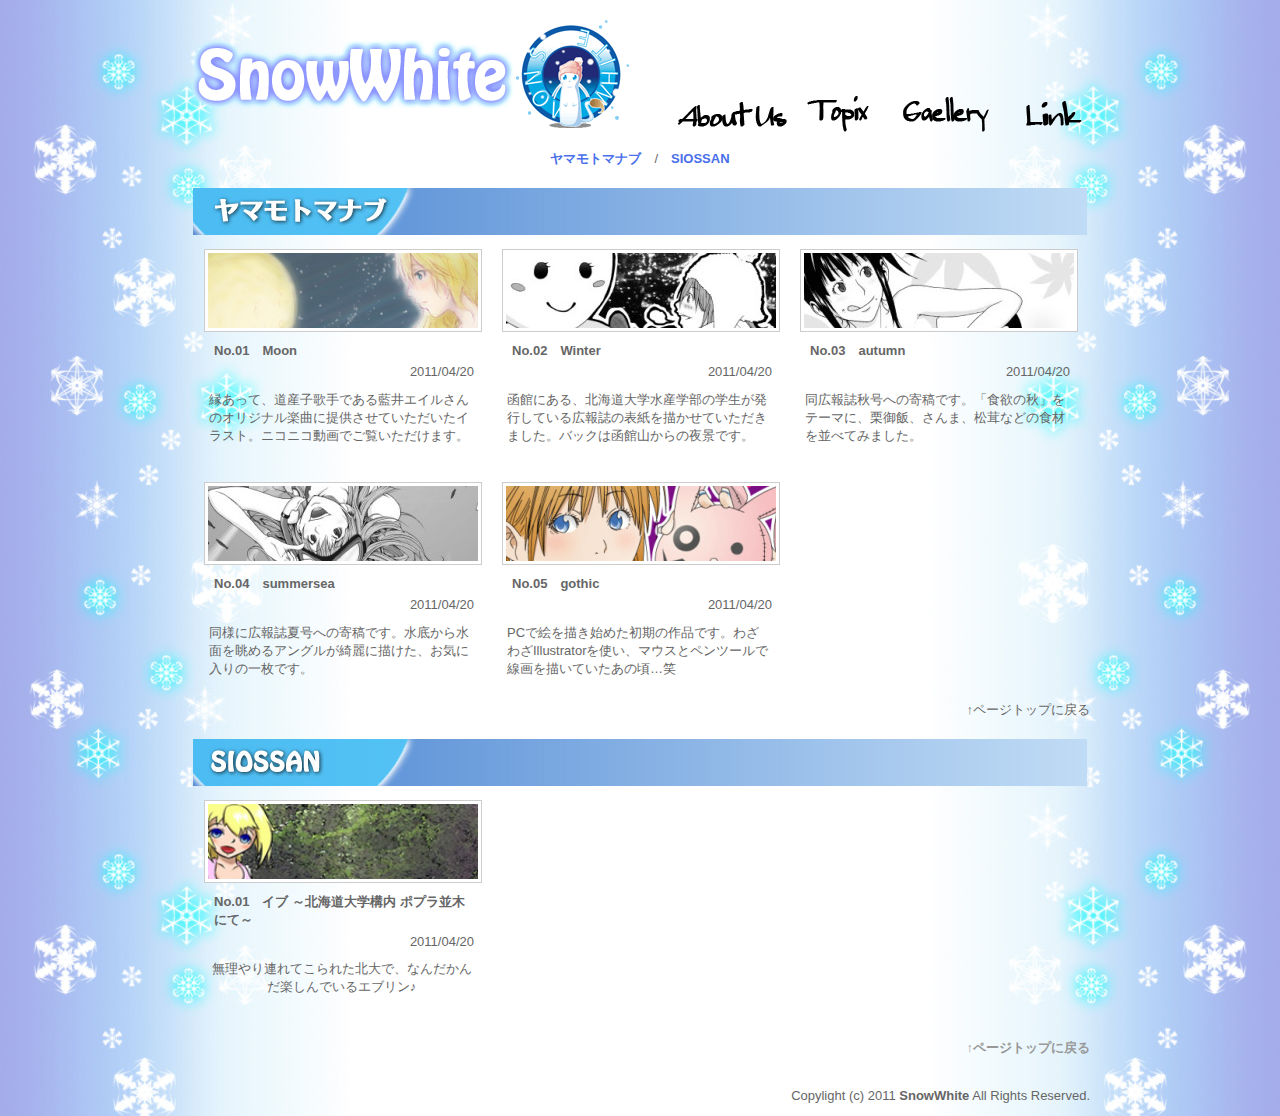
<file: gallery/index.html>
<!DOCTYPE HTML PUBLIC "-//W3C//DTD HTML 4.01 Transitional//EN" "http://www.w3.org/TR/html4/loose.dtd">
<html>
<head>
<meta http-equiv="Content-Type" content="text/html; charset=UTF-8">
<title>SnowWhite</title>
<meta name="description" content="#">
<meta name="keyword" content="#">
<link rel="stylesheet" type="text/css" href="../common/css/import.css" media="screen,print">
<script type="text/javascript" src="../common/js/rollover.js"></script>
<script type="text/javascript" src="../common/js/jquery.js"></script>

<link rel="stylesheet" href="css/lightbox.css" type="text/css" media="screen" />
<script src="js/prototype.js" type="text/javascript"></script>
<script src="js/scriptaculous.js?load=effects,builder" type="text/javascript"></script>
<script src="js/lightbox.js" type="text/javascript"></script>
</head>

<body>
<!-- wrapper -->
<div id="wrapper">
<!-- container -->
<div id="container">

<div id="header">
<h1><a href="http://www.geocities.jp/siossan/index.htm"><img src="../common/img/logo.png" width="440" height="115" alt="SnowWhite"></a></h1>

<ul id="navi">
<li><a href="../about.html"><img src="../common/img/navi_about.png" width="120" height="50" alt="About Us" class="rollover"></a></li>
<li><a href="../topix.html"><img src="../common/img/navi_topix.png" width="95" height="50" alt="Topix" class="rollover"></a></li>
<li><a href="#"><img src="../common/img/navi_galley.png" width="110" height="50" alt="Galler" class="rollover"></a></li>
<li><a href="#"><img src="../common/img/navi_link.png" width="90" height="50" alt="Link" class="rollover"></a></li>
</ul>
</div>

<!-- ページ内リンク -->
<p id="inlink"><a href="#yamamoto">ヤマモトマナブ</a>　/　<a href="#sio">SIOSSAN</a></p>
<div id="clear"></div>
<!-- /ページ内リンク -->

<!-- ヤマモトマナブ -->
<div class="gallery">
<h3><img src="../common/img/title_yamamoto.jpg" width="894" height="47" alt="ヤマモトマナブ" id="yamamoto"></h3>

<ul id="gallery_list">
<!-- 一つの絵のまとまり　ここから -->
<li>
<dl>
<dd class="img_sumb"><a href="img_gal/a_moon.jpg" rel="lightbox[yamamoto]"><img src="img_gal/1_moon.jpg" width="270" height="75" alt="サムネイル"></a></dd>
<dt class="img_tl">No.01　Moon</dt>
<dd class="img_day">2011/04/20</dd>
<dd class="img_comment">縁あって、道産子歌手である藍井エイルさんのオリジナル楽曲に提供させていただいたイラスト。ニコニコ動画でご覧いただけます。</dd>
</dl>
</li>
<!-- 一つの絵のまとまり　ここまで -->

<!-- 一つの絵のまとまり　ここから -->
<li>
<dl>
<dd class="img_sumb"><a href="img_gal/a_winter.jpg" rel="lightbox[yamamoto]"><img src="img_gal/1_winter.jpg" width="270" height="75" alt="Winter"></a></dd>
<dt class="img_tl">No.02　Winter</dt>
<dd class="img_day">2011/04/20</dd>
<dd class="img_comment">函館にある、北海道大学水産学部の学生が発行している広報誌の表紙を描かせていただきました。バックは函館山からの夜景です。</dd>
</dl>
</li>
<!-- 一つの絵のまとまり　ここまで -->

<!-- 一つの絵のまとまり　ここから -->
<li>
<dl>
<dd class="img_sumb"><a href="img_gal/a_autumn.jpg" rel="lightbox[yamamoto]"><img src="img_gal/1_autumn.jpg" width="270" height="75" alt="autumn"></a></dd>
<dt class="img_tl">No.03　autumn</dt>
<dd class="img_day">2011/04/20</dd>
<dd class="img_comment">同広報誌秋号への寄稿です。「食欲の秋」をテーマに、栗御飯、さんま、松茸などの食材を並べてみました。</dd>
</dl>
</li>
<!-- 一つの絵のまとまり　ここまで -->

<!-- 一つの絵のまとまり　ここから -->
<li>
<dl>
<dd class="img_sumb"><a href="img_gal/a_summersea.jpg" rel="lightbox[yamamoto]"><img src="img_gal/1_summersea.jpg" width="270" height="75" alt="summersea"></a></dd>
<dt class="img_tl">No.04　summersea</dt>
<dd class="img_day">2011/04/20</dd>
<dd class="img_comment">同様に広報誌夏号への寄稿です。水底から水面を眺めるアングルが綺麗に描けた、お気に入りの一枚です。</dd>
</dl>
</li>
<!-- 一つの絵のまとまり　ここまで -->

<!-- 一つの絵のまとまり　ここから -->
<li>
<dl>
<dd class="img_sumb"><a href="img_gal/a_gothic003_2_2.jpg" rel="lightbox[yamamoto]"><img src="img_gal/1_gothic.jpg" width="270" height="75" alt="summersea"></a></dd>
<dt class="img_tl">No.05　gothic</dt>
<dd class="img_day">2011/04/20</dd>
<dd class="img_comment">PCで絵を描き始めた初期の作品です。わざわざIllustratorを使い、マウスとペンツールで線画を描いていたあの頃…笑</dd>
</dl>
</li>
<!-- 一つの絵のまとまり　ここまで -->

</ul>
</div>
<!-- /ヤマモトマナブ -->

<!-- ページ上に戻る -->
<p class="pagetop_g"><a href="#container">↑ページトップに戻る</a></p>
<div id="clear"></div>
<!-- /ページ上に戻る -->


<!-- SIOSSAN -->
<div class="gallery">
<h3><img src="../common/img/title_sio.jpg" width="894" height="47" alt="SIOSSAN" id="sio"><h3>

<ul id="gallery_list">
<!-- 一つの絵のまとまり　ここから -->
<li>
<dl>
<dd class="img_sumb"><a href="img_gal/c_popura.jpg" rel="lightbox[sio]"><img src="img_gal/3_popura.jpg" width="270" height="75" alt="イブ ～北海道大学構内 ポプラ並木にて～"></a></dd>
<dt class="img_tl">No.01　イブ ～北海道大学構内 ポプラ並木にて～</dt>
<dd class="img_day">2011/04/20</dd>
<dd class="img_comment">無理やり連れてこられた北大で、なんだかんだ楽しんでいるエブリン♪</dd>
</dl>
</li>
<!-- 一つの絵のまとまり　ここまで -->


</ul>
</div>
<!-- /SIOSSAN -->

<!-- /メンバー紹介 -->
<div id="clear"></div>
<p id="pagetop"><a href="#container">↑ページトップに戻る</a></p>
<div id="clear"></div>

<p class="copyright">Copylight (c) 2011 <a href="http://www.geocities.jp/siossan/index.htm">SnowWhite</a> All Rights Reserved.</p>

</div>
<!-- /container -->
</div>
<!-- /wrapper -->
</body>
</html>
</file>
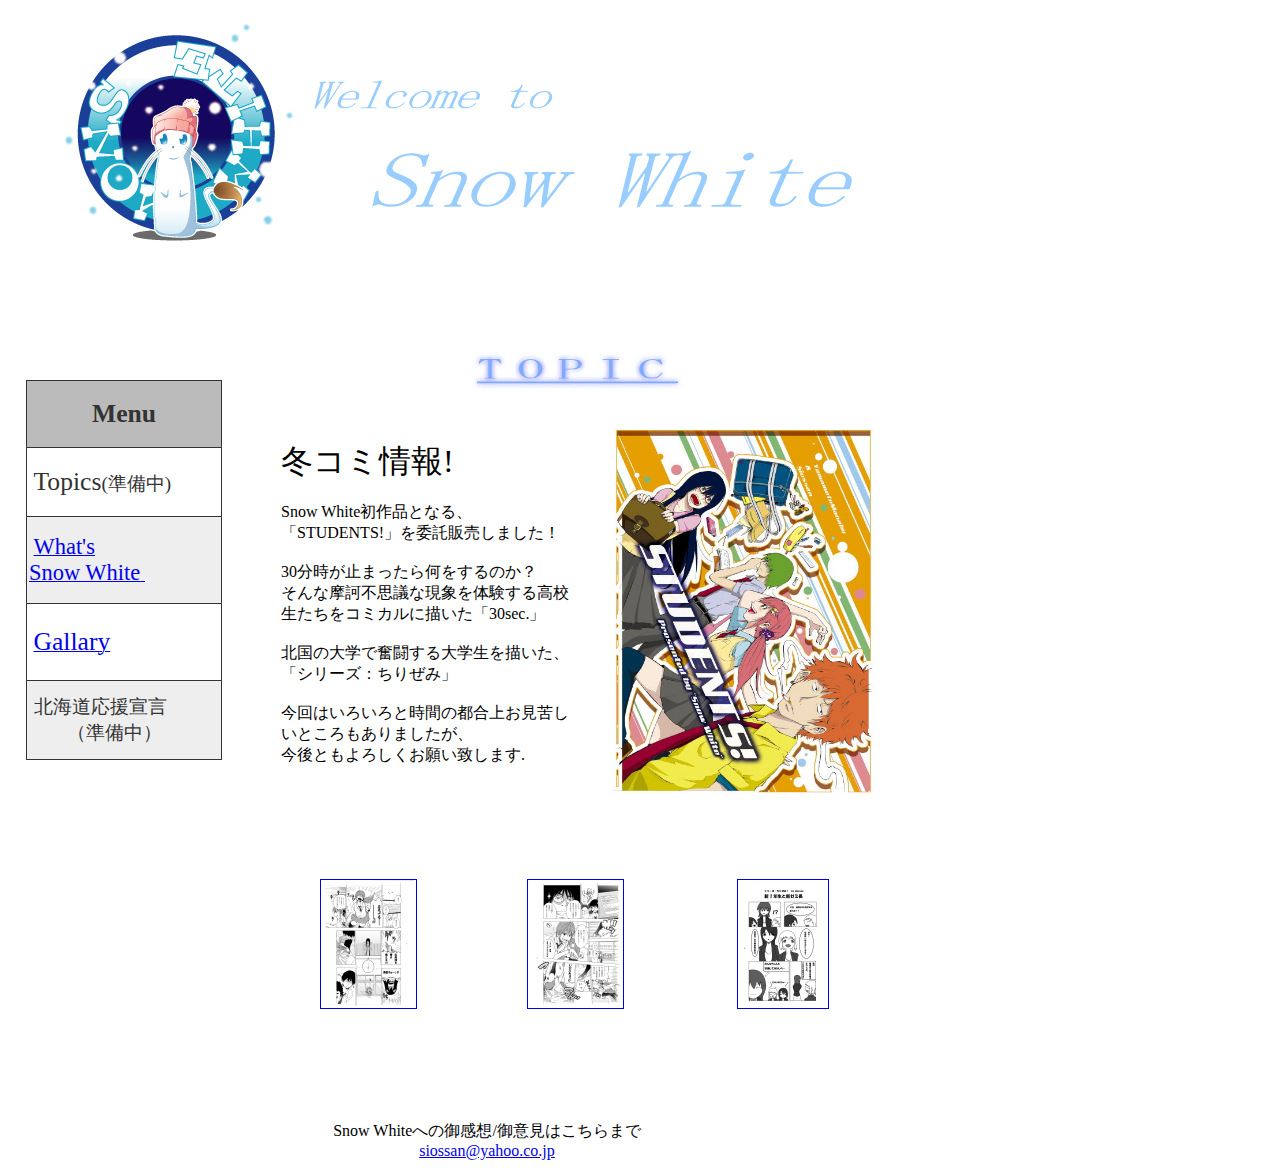
<file: SNOWWHITE/index.html>
<!DOCTYPE HTML PUBLIC "-//W3C//DTD HTML 4.01 Transitional//EN">
<HTML>
<HEAD>
<META name="GENERATOR" content="IBM WebSphere Studio Homepage Builder Version 13.0.4.0 for Windows">
<META http-equiv="Content-Type" content="text/html; charset=Shift_JIS">
<META http-equiv="Content-Style-Type" content="text/css">
<META name="IBM:HPB-Input-Mode" content="mode/flm; pagewidth=940; pageheight=1200">
<TITLE></TITLE>
<LINK rel="stylesheet" type="text/css" href="table.css" id="HPB_TABLE_CSS_ID_">
</HEAD>
<BODY bgcolor="#ffffff">
<DIV style="top : 14px;left : 56px;
	position : absolute;

	z-index : 1;
" id="Layer1"><IMG src="okojo01_03.jpg" width="240" height="233" border="0"></DIV>
<DIV style="top : 73px;left : 312px;
	position : absolute;

	z-index : 3;
" id="Layer3"><IMG src="logo1211111.gif" width="244" height="44" border="0" alt="Welcome to"></DIV>
<DIV style="top : 137px;left : 370px;
	position : absolute;

	z-index : 2;
" id="Layer2"><IMG src="logo12112.gif" width="485" height="84" border="0" alt="Snow White"></DIV>
<DIV style="top : 348px;left : 471px;
	position : absolute;

	z-index : 5;
" id="Layer5"><IMG src="logo21.gif" width="213" height="41" border="0" alt="TOPIC"></DIV>
<DIV style="top : 380px;left : 26px;
	position : absolute;

	z-index : 8;
" id="Layer8">
<DIV>
<TABLE border="1" cellspacing="0" cellpadding="2" id="HPB_TABLE_2_A_101229050541" class="hpb-cnt-tb1" width="196" height="380">
  <TBODY>
    <TR>
      <TH class="hpb-cnt-tb-th1"><B><FONT size="+3" style="font-size : 200%;">Menu</FONT></B></TH>
    </TR>
    <TR>
      <TD class="hpb-cnt-tb-cell2" height="69"><FONT size="+1">&nbsp;</FONT><FONT face="HGP�n�p�p�߯�ߑ�" size="+3" style="font-size : 200%;">Topics</FONT><FONT face="HGP�n�p�p�߯�ߑ�" size="+2" style="font-size : 150%;">(������)<BR>
      </FONT></TD>
    </TR>
    <TR>
      <TD class="hpb-cnt-tb-cell1" height="87"><FONT size="+1">&nbsp;</FONT><FONT face="HGP�n�p�p�߯�ߑ�" size="+2" style="font-size : 150%;"><A href="introduction.html"><FONT face="HGS�n�p�p�߯�ߑ�" size="+1" style="font-size : 117%;">What's<BR>
      Snow White</FONT>&nbsp;</A></FONT></TD>
    </TR>
    <TR>
      <TD class="hpb-cnt-tb-cell2" height="77"><FONT size="+1">&nbsp;</FONT><A href="gallery.html"><FONT face="HGP�n�p�p�߯�ߑ�" size="+3" style="font-size : 200%;">Gallary</FONT><FONT face="HGP�n�p�p�߯�ߑ�" size="+2" style="font-size : 150%;"></FONT></A></TD>
    </TR>
    <TR>
      <TD class="hpb-cnt-tb-cell1" height="79"><FONT size="+1">&nbsp;</FONT><FONT face="HGP�n�p�p�߯�ߑ�" size="+2" style="font-size : 150%;">�k�C�������錾<BR>
      �@�@�i�������j</FONT></TD>
    </TR>
  </TBODY>
</TABLE>
</DIV>
</DIV>
<DIV style="top : 429px;left : 605px;
	position : absolute;

	z-index : 4;
" id="Layer4"><IMG src="hyousi.jpg" border="0" width="277" height="370"></DIV>
<DIV style="top : 874px;left : 265px;
	position : absolute;

	z-index : 10;
" id="Layer7">
<DIV>
<TABLE border="0" cellpadding="5" cellspacing="0" id="HPB_WPG_THUMB_TABLE5" width="621" height="140">
  <TBODY>
    <TR>
      <TD align="center" valign="middle" width="128" height="128"><A href="p0005.jpg"><IMG src="p05.jpg" width="95" height="128" border="1"></A></TD>
      <TD align="center" valign="middle" width="128" height="128"><A href="P0010.jpg"><IMG src="p010.jpg" width="95" height="128" border="1"></A></TD>
      <TD align="center" valign="middle" width="128" height="128"><A href="p0018.jpg"><IMG src="p00018.jpg" width="90" height="128" border="1"></A></TD>
    </TR>
  </TBODY>
</TABLE>
</DIV>
</DIV>
<DIV style="width : 301px;top : 424px;left : 281px;
	position : absolute;

	z-index : 6;

	height : 409px;
" id="Layer6">
<P><FONT face="HG�n�p�p�߯�ߑ�" size="+3">�~�R�~���!</FONT><FONT face="���C���I"><BR>
<BR>
Snow White����i�ƂȂ�A<BR>
�uSTUDENTS!�v���ϑ��̔����܂����I<BR>
<BR>
30�������~�܂����牽������̂��H<BR>
����Ȗ��d�s�v�c�Ȍ��ۂ�̌����鍂�Z���������R�~�J���ɕ`�����u30sec.�v<BR>
<BR>
�k���̑�w�ŕ��������w����`�����A<BR>
�u�V���[�Y�F���肺�݁v<BR>
<BR>
����͂��낢��Ǝ��Ԃ̓s���エ���ꂵ���Ƃ��������܂������A<BR>
����Ƃ���낵�����肢�v���܂�.<BR>
</FONT></P>
</DIV>
<DIV style="width : 570px;top : 1105px;left : 202px;
	position : absolute;

	z-index : 9;
" id="Layer9">
<P align="center">Snow White�ւ̌䊴�z/��ӌ��͂�����܂�<BR>
<A href="mailto:siossan@yahoo.co.jp">siossan@yahoo.co.jp</A></P>
</DIV>
</BODY>
</HTML>
</file>
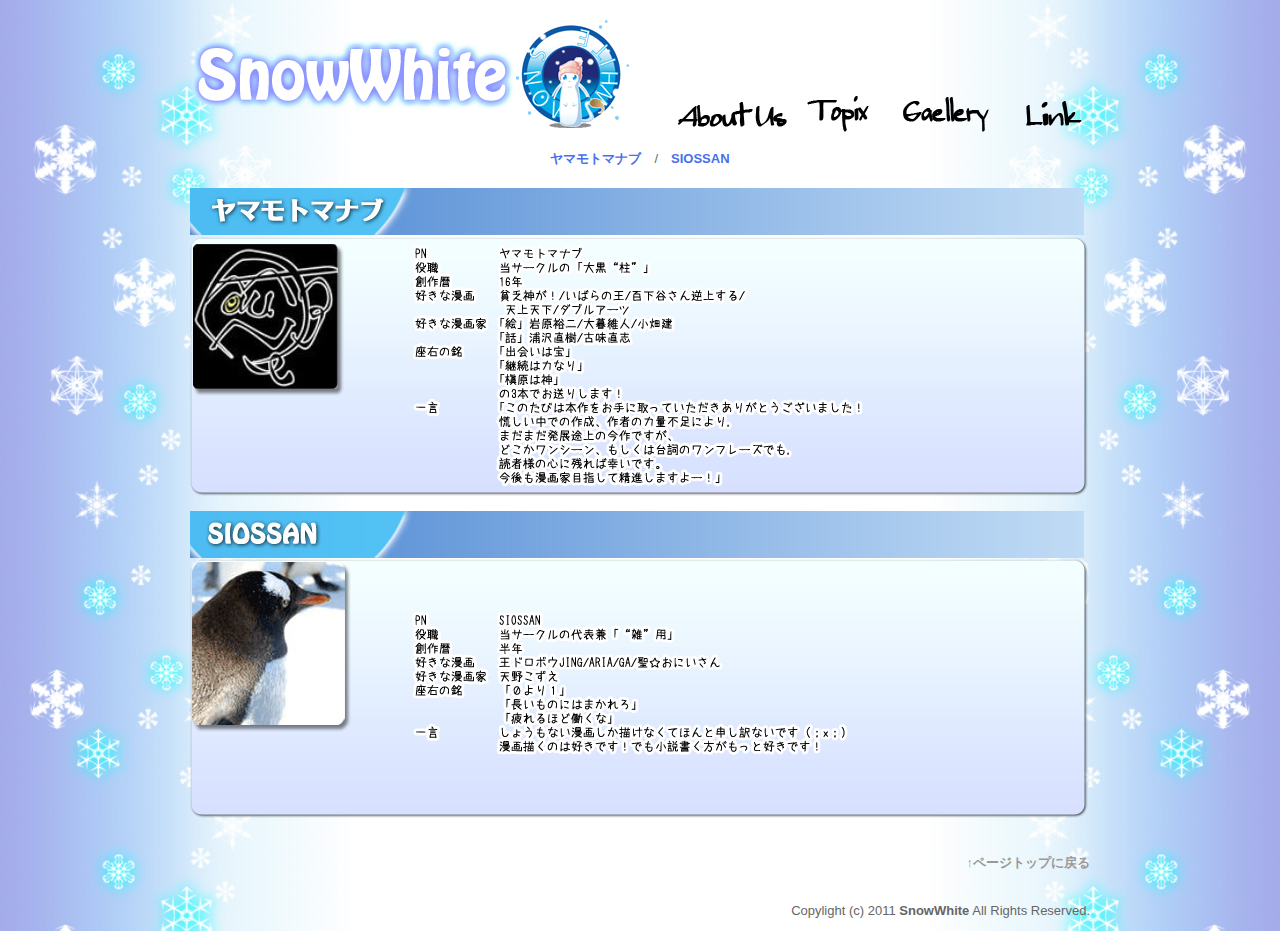
<file: about.html>
<!DOCTYPE HTML PUBLIC "-//W3C//DTD HTML 4.01 Transitional//EN" "http://www.w3.org/TR/html4/loose.dtd">
<html>
    <head>
        <meta http-equiv="Content-Type" content="text/html; charset=UTF-8">
        <title>メンバー紹介 - SnowWhite</title>
        <meta name="description" content="SnowWhite（スノーホワイト）は、北海道を拠点として、オリジナル作品の創作サークルです。スノーホワイトのメンバー紹介です。">
        <meta name="keyword" content="SnowWhite,スノーホワイト,ヤマモトマナブ,SIOSSAN,イラスト,漫画,メンバー">
        <link rel="stylesheet" type="text/css" href="common/css/import.css" media="screen,print">
        <script type="text/javascript" src="common/js/rollover.js"></script>
        <script type="text/javascript" src="common/js/jquery.js"></script>
    </head>

    <body>
        <!-- wrapper -->
        <div id="wrapper">
            <!-- container -->
            <div id="container">

                <div id="header">
                    <h1><a href="http://www.geocities.jp/siossan"><img src="common/img/logo.png" width="440" height="115" alt="SnowWhite"></a></h1>

                    <ul id="navi">
                        <li><a href="#"><img src="common/img/navi_about.png" width="120" height="50" alt="About Us" class="rollover"></a></li>
                        <li><a href="topix.html"><img src="common/img/navi_topix.png" width="95" height="50" alt="Topix" class="rollover"></a></li>
                        <li><a href="gallery/index.html"><img src="common/img/navi_galley.png" width="110" height="50" alt="Galler" class="rollover"></a></li>
                        <li><a href="#"><img src="common/img/navi_link.png" width="90" height="50" alt="Link" class="rollover"></a></li>
                    </ul>
                </div>

                <!-- ページ内リンク -->
                <p id="inlink"><a href="#yamamoto">ヤマモトマナブ</a>　/　<a href="#sio">SIOSSAN</a></p>
                <div id="clear"></div>
                <!-- /ページ内リンク -->

                <!-- メンバー紹介 -->
                <dl id="member">

                    <!-- 一人分 -->
                    <dt><h3><img src="common/img/title_yamamoto.jpg" width="894" height="47" alt="ヤマモトマナブ" id="yamamoto"></h3></dt>
                    <dd><img src="common/img/more_yamamoto.png" width="898" height="261" alt="ヤマモトマナブの詳細"></dd>
                    <!-- /一人分 -->

                    <!-- 一人分 -->
                    <dt><h3><img src="common/img/title_sio.jpg" width="894" height="47" alt="SIOSSAN" id="sio"><h3></dt>
                            <dd><img src="common/img/more_sio.png" width="898" height="261" alt="SIOSSANの詳細"></dd>
                            <!-- /一人分 -->

                            </dl>
                            <!-- /メンバー紹介 -->
                            <div id="clear"></div>
                            <p id="pagetop"><a href="#container">↑ページトップに戻る</a></p>
                            <div id="clear"></div>

                            <p class="copyright">Copylight (c) 2011 <a href="http://www.geocities.jp/siossan/index.htm">SnowWhite</a> All Rights Reserved.</p>

                            </div>
                            <!-- /container -->
                            </div>
                            <!-- /wrapper -->
                            </body>
                            </html>
</file>
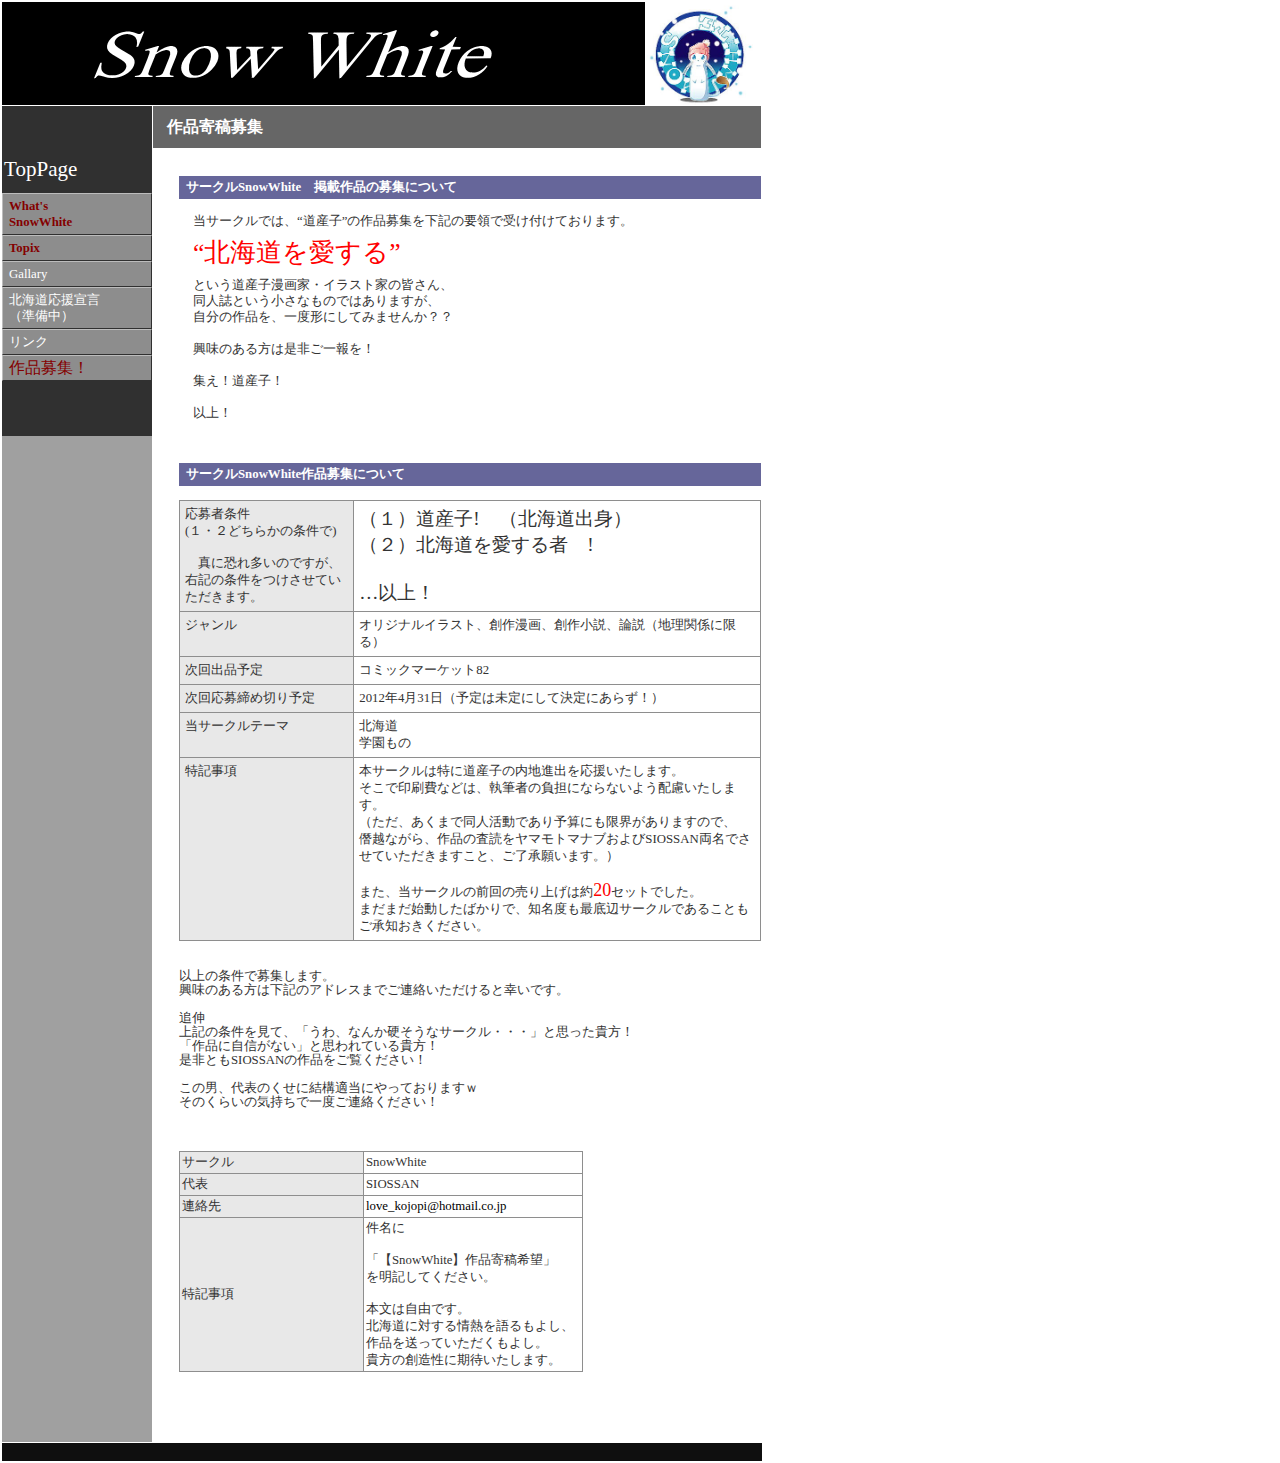
<file: Recruit.html>
<!DOCTYPE HTML PUBLIC "-//W3C//DTD HTML 4.01 Transitional//EN">
<HTML>
    <HEAD>
        <META http-equiv="Content-Type" content="text/html; charset=Shift_JIS">
        <META http-equiv="Content-Style-Type" content="text/css">
        <META name="GENERATOR" content="IBM WebSphere Studio Homepage Builder Version 12.0.0.0 for Windows">
        <TITLE>Recruit</TITLE>
        <LINK href="hpb9tm10_13.css" rel="stylesheet" type="text/css" id="hpb9tm10_1">
    </HEAD>
    <BODY>
        <TABLE width="761" border="0" cellspacing="0" cellpadding="0" class="hpb-head">
            <TBODY>
                <TR>
                    <TD height="30" class="hpb-head-cell1" align="left" width="643">�@�@�@�@�@<BR>
      �@�@�@�@�@�@<IMG src="logo11112.gif" width="402" height="70" border="0" alt="Snow White "></TD>
                    <TD width="118"> <A href="#skip_link"><IMG src="c.gif" alt="�{���փW�����v" width="1" height="1" border="0"></A><IMG src="okojo01_031.jpg" border="0" width="107" height="103"></TD>
                </TR>
            </TBODY>
        </TABLE>
        <TABLE width="760" border="0" cellpadding="0" cellspacing="0" class="hpb-main" id="_HPB_LAYOUTTABLE_06">
            <TBODY>
                <TR>
                    <TD width="150" valign="top" class="hpb-side-cell3" id="_HPB_LAYOUT_LMV0">
                        <TABLE border="0" cellpadding="0" cellspacing="0" class="hpb-vmenu1" id="_HPB_LINK_MENU_TABLE_01">
                            <TBODY>
                                <TR>
                                    <TD class="hpb-vmenu1-head" align="left" valign="middle" height="330"><FONT size="+1"><IMG src="c.gif" alt="" width="1" height="1" border="0"><A href="index.html"><FONT color="#ffffff" face="Arial Black" style="font-size : 117%;"><IMG src="c.gif" alt="" width="1" height="1" border="0"></FONT></A></FONT><FONT size="+1" face="���C���I"><A href="index.htm"><FONT color="#ffffff" style="font-size : 117%;">TopPage<BR>
            �@</FONT></A></FONT>
                                        <TABLE border="0" cellpadding="0" cellspacing="0" class="hpb-vmenu1">
                                            <TBODY>
                                                <TR>
                                                    <TD class="hpb-vmenu1-plain" height="16"><FONT face="���C���I"><A href="about.html">What's <BR>
                                                                SnowWhite</A></FONT></TD>
                                                </TR>
                                                <TR>
                                                    <TD class="hpb-vmenu1-plain"><FONT face="���C���I"><A href="topix.html">Topix</A></FONT></TD>
                                                </TR>
                                                <TR>
                                                    <TD class="hpb-vmenu1-idle1"><FONT face="���C���I"><A href="gallery/index.html" class="hpb-vmenu1-link1">Gallary</A></FONT></TD>
                                                </TR>
                                                <TR>
                                                    <TD class="hpb-vmenu1-idle1"><FONT face="���C���I"><A href="#" class="hpb-vmenu1-link1">�k�C�������錾<BR>
                                                                �i�������j</A></FONT></TD>
                                                </TR>
                                                <TR>
                                                    <TD class="hpb-vmenu1-idle1"><FONT face="���C���I"><A href="#" class="hpb-vmenu1-link1">�����N</A></FONT></TD>
                                                </TR>
                                                <TR>
                                                    <TD class="hpb-vmenu1-idle1"><FONT face="���C���I"><A href="Recruit.html">��i��W�I</A></FONT></TD>
                                                </TR>
                                            </TBODY>
                                        </TABLE>
                                    </TD>
                                </TR>
                            </TBODY>
                        </TABLE>
                    </TD>
                    <TD valign="top" align="center" class="hpb-cnt-cell3-x" id="_HPB_LAYOUT_CONTENTS"><A name="skip_link" id="skip_link"></A>
                        <TABLE width="613" border="0" align="center" cellpadding="0" cellspacing="0" class="hpb-lb-tb1">
                            <TBODY>
                                <TR>
                                    <TD class="hpb-lb-tb1-cell4">��i��e��W</TD>
                                </TR>
                                <TR>
                                    <TD class="hpb-lb-tb1-cell3"><BR>
                                        <BR>
                                        <TABLE width="100%" border="0" cellpadding="0" cellspacing="0" class="hpb-subh02">
                                            <TBODY>
                                                <TR>
                                                    <TD class="hpb-subh02-cell1">�T�[�N��SnowWhite�@�f�ڍ�i�̕�W�ɂ���</TD>
                                                </TR>
                                            </TBODY>
                                        </TABLE>
                                        <TABLE width="100%" border="0" cellpadding="0" cellspacing="0" class="hpb-dp-tb4">
                                            <TBODY>
                                                <TR>
                                                    <TD align="left" valign="top" class="hpb-dp-tb4-cell9">���T�[�N���ł́A�g���Y�q�h�̍�i��W�����L�̗v�̂Ŏ󂯕t���Ă���܂��B<BR>
                                                        <BR>
                                                        <FONT color="#ff0000" size="+3" style="font-size : 200%;" face="���C���I">�g�k�C����������h</FONT><BR>
                                                        <BR>
                                                        �Ƃ������Y�q����ƁE�C���X�g�Ƃ̊F����A<BR>
                                                        ���l���Ƃ��������Ȃ��̂ł͂���܂����A<BR>
                                                        �����̍�i���A��x�`�ɂ��Ă݂܂��񂩁H�H<BR>
                                                        <BR>
                                                        �����̂�����͐��񂲈����I<BR>
                                                        <BR>
                                                        �W���I���Y�q�I<BR>
                                                        <BR>
                                                        �ȏ�I<BR>
                                                    </TD>
                                                </TR>
                                            </TBODY>
                                        </TABLE>
                                        <BR>
                                        <BR>
                                        <TABLE width="100%" border="0" cellpadding="0" cellspacing="0" class="hpb-subh02">
                                            <TBODY>
                                                <TR>
                                                    <TD class="hpb-subh02-cell1">�T�[�N��SnowWhite��i��W�ɂ���</TD>
                                                </TR>
                                            </TBODY>
                                        </TABLE>
                                        <BR>
                                        <TABLE class="hpb-cnt-tb1" cellspacing="0" cellpadding="5" width="100%" border="0">
                                            <TBODY>
                                                <TR>
                                                    <TD width="30%" height="30" align="left" valign="top" class="hpb-cnt-tb-cell1">����ҏ���<BR>
                                                        (�P�E�Q�ǂ��炩�̏�����)<BR>
                                                        <BR>
                  �@�^�ɋ��ꑽ���̂ł����A<BR>
                                                        �E�L�̏������������Ă��������܂��B</TD>
                                                    <TD width="70%" align="left" valign="top" class="hpb-cnt-tb-cell2"><FONT size="+2" style="font-size : 150%;" face="���C���I">�i�P�j���Y�q!�@�i�k�C���o�g�j<BR>
                                                            �i�Q�j�k�C����������ҁ@!<BR>
                                                            <BR>
                                                            �c�ȏ�I</FONT></TD>
                                                </TR>
                                                <TR>
                                                    <TD align="left" valign="top" class="hpb-cnt-tb-cell1">�W������</TD>
                                                    <TD align="left" valign="top" class="hpb-cnt-tb-cell2">�I���W�i���C���X�g�A�n�얟��A�n�쏬���A�_���i�n���֌W�Ɍ���j</TD>
                                                </TR>
                                                <TR>
                                                    <TD align="left" valign="top" class="hpb-cnt-tb-cell1">����o�i�\��</TD>
                                                    <TD align="left" valign="top" class="hpb-cnt-tb-cell2">�R�~�b�N�}�[�P�b�g82</TD>
                                                </TR>
                                                <TR>
                                                    <TD align="left" valign="top" class="hpb-cnt-tb-cell1">���񉞕���ߐ؂�\��</TD>
                                                    <TD align="left" valign="top" class="hpb-cnt-tb-cell2">2012�N4��31���i�\��͖���ɂ��Č���ɂ��炸�I�j</TD>
                                                </TR>
                                                <TR>
                                                    <TD align="left" valign="top" class="hpb-cnt-tb-cell1">���T�[�N���e�[�}</TD>
                                                    <TD align="left" valign="top" class="hpb-cnt-tb-cell2">�k�C��<BR>
                                                        �w������</TD>
                                                </TR>
                                                <TR>
                                                    <TD height="50" align="left" valign="top" class="hpb-cnt-tb-cell1">���L����</TD>
                                                    <TD align="left" valign="top" class="hpb-cnt-tb-cell2">�{�T�[�N���͓��ɓ��Y�q�̓��n�i�o�������������܂��B<BR>
                                                        �����ň����Ȃǂ́A���M�҂̕��S�ɂȂ�Ȃ��悤�z���������܂��B<BR>
                                                        �i�����A�����܂œ��l�����ł���\�Z�ɂ����E������܂��̂ŁA<BR>
                                                        �G�z�Ȃ���A��i�̍��ǂ����}���g�}�i�u�����SIOSSAN�����ł����Ă��������܂����ƁA�������肢�܂��B�j<BR>
                                                        <BR>
                                                        �܂��A���T�[�N���̑O��̔���グ�͖�<FONT size="+1" color="#ff0000">20</FONT>�Z�b�g�ł����B<BR>
                                                        �܂��܂��n�������΂���ŁA�m���x���Œ�ӃT�[�N���ł��邱�Ƃ������m�������������B</TD>
                                                </TR>
                                            </TBODY>
                                        </TABLE>
                                        <BR>
                                        <BR>
                                        �ȏ�̏����ŕ�W���܂��B<BR>
                                        �����̂�����͉��L�̃A�h���X�܂ł��A������������ƍK���ł��B<BR>
                                        <BR>
                                        �ǐL<BR>
                                        ��L�̏��������āA�u����A�Ȃ񂩍d�����ȃT�[�N���E�E�E�v�Ǝv�����M���I<BR>
                                        �u��i�Ɏ��M���Ȃ��v�Ǝv���Ă���M���I<BR>
                                        ����Ƃ�SIOSSAN�̍�i���������������I<BR>
                                        <BR>
                                        ���̒j�A��\�̂����Ɍ��\�K���ɂ���Ă���܂���<BR>
                                        ���̂��炢�̋C�����ň�x���A�����������I<BR>
                                        <BR>
                                        <BR>
                                        <BR>
                                        <TABLE border="1" cellspacing="0" cellpadding="2" id="_HPB_TABLE_1_A_110821192101" class="hpb-cnt-tb1" width="404">
                                            <TBODY>
                                                <TR>
                                                    <TD class="hpb-cnt-tb-cell1" width="179">�T�[�N��</TD>
                                                    <TD class="hpb-cnt-tb-cell2">SnowWhite</TD>
                                                </TR>
                                                <TR>
                                                    <TD class="hpb-cnt-tb-cell1" width="179">��\</TD>
                                                    <TD class="hpb-cnt-tb-cell2">SIOSSAN</TD>
                                                </TR>
                                                <TR>
                                                    <TD class="hpb-cnt-tb-cell1" width="179">�A����</TD>
                                                    <TD class="hpb-cnt-tb-cell2"><FONT color="#000000">love_kojopi@hotmail.co.jp</FONT></TD>
                                                </TR>
                                                <TR>
                                                    <TD class="hpb-cnt-tb-cell1">���L����</TD>
                                                    <TD class="hpb-cnt-tb-cell2">������<BR>
                                                        <BR>
                                                        �u�ySnowWhite�z��i��e��]�v<BR>
                                                        �𖾋L���Ă��������B<BR>
                                                        <BR>
                                                        �{���͎��R�ł��B<BR>
                                                        �k�C���ɑ΂����M�������悵�A<BR>
                                                        ��i�𑗂��Ă����������悵�B<BR>
                                                        �M���̑n�����Ɋ��҂������܂��B</TD>
                                                </TR>
                                            </TBODY>
                                        </TABLE>
                                        <BR>
                                        <BR>
                                        <BR>
                                        <BR>
                                        <BR>
                                    </TD>
                                </TR>
                            </TBODY>
                        </TABLE>
                    </TD>
                </TR>
                <TR>
                    <TD height="18" valign="top" class="hpb-side-cell4">&nbsp;</TD>
                    <TD valign="top" class="hpb-cnt-cell4">&nbsp;</TD>
                </TR>
            </TBODY>
        </TABLE>
    </BODY>
</HTML>
</file>
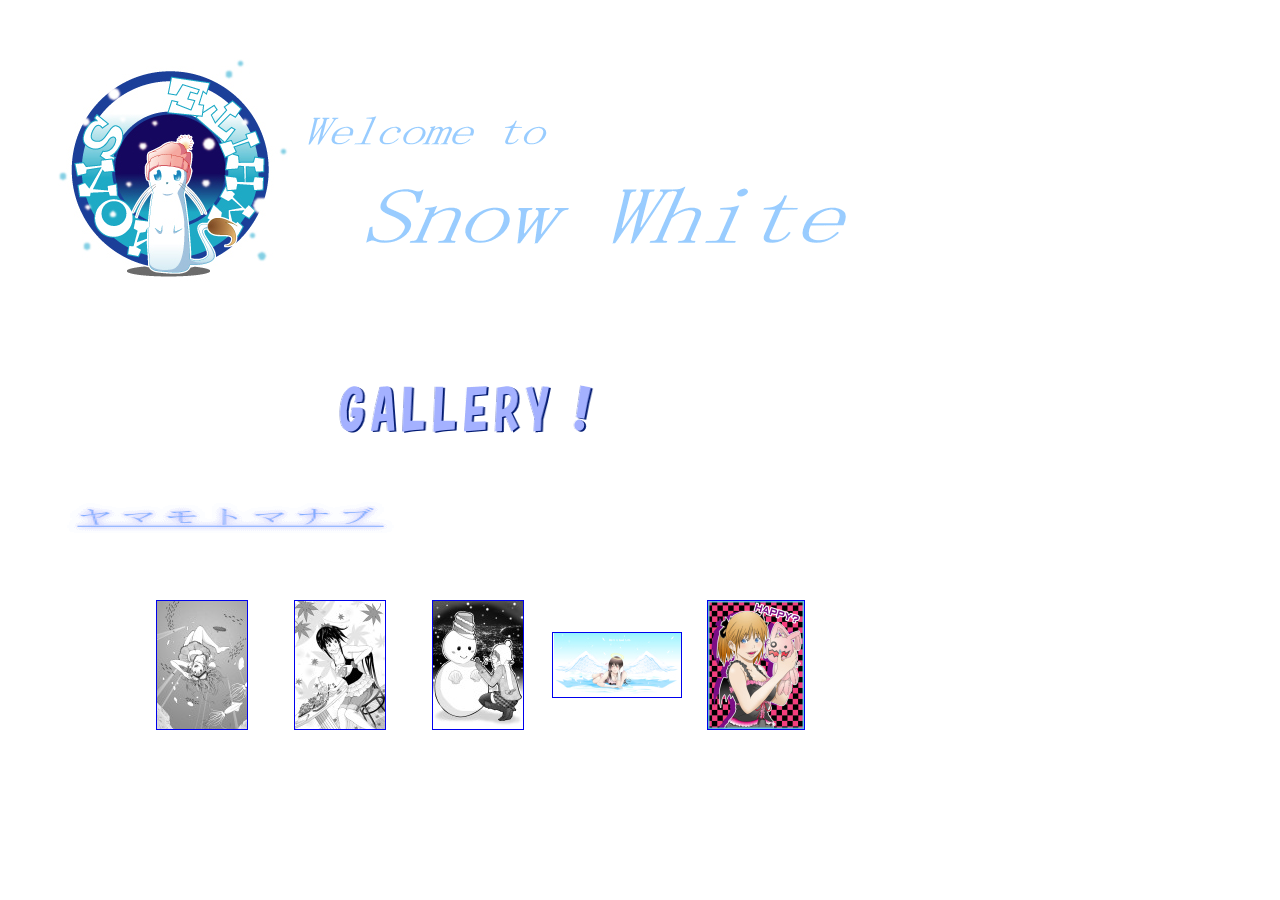
<file: SNOWWHITE/gallery.html>
<!DOCTYPE HTML PUBLIC "-//W3C//DTD HTML 4.01 Transitional//EN">
<HTML>
<HEAD>
<META name="GENERATOR" content="IBM WebSphere Studio Homepage Builder Version 13.0.4.0 for Windows">
<META http-equiv="Content-Type" content="text/html; charset=Shift_JIS">
<META http-equiv="Content-Style-Type" content="text/css">
<META name="IBM:HPB-Input-Mode" content="mode/flm; pagewidth=940; pageheight=1200">
<TITLE></TITLE>
</HEAD>
<BODY>
<DIV style="top : 109px;left : 306px;
	position : absolute;

	z-index : 3;
" id="Layer3"><IMG src="logo1211111.gif" width="244" height="44" border="0" alt="Welcome to"></DIV>
<DIV style="top : 501px;left : 67px;
	position : absolute;

	z-index : 6;
" id="Layer6"><IMG src="logo2111.gif" width="327" height="32" border="0" alt="���}���g�}�i�u"></DIV>
<DIV style="top : 173px;left : 364px;
	position : absolute;

	z-index : 2;
" id="Layer2"><IMG src="logo12112.gif" width="485" height="84" border="0" alt="Snow White"></DIV>
<DIV style="top : 595px;left : 133px;
	position : absolute;

	z-index : 5;
" id="Layer5">
<DIV>
<TABLE border="0" cellpadding="5" cellspacing="0" id="HPB_WPG_THUMB_TABLE7">
  <TBODY>
    <TR>
      <TD align="center" valign="middle" width="128" height="128"><A href="summer1.jpg"><IMG src="summer2.jpg" width="90" height="128" border="1"></A></TD>
      <TD align="center" valign="middle" width="128" height="128"><A href="autumn2.jpg"><IMG src="autumn1.jpg" width="90" height="128" border="1"></A></TD>
      <TD align="center" valign="middle" width="128" height="128"><A href="winter1.jpg"><IMG src="winter2.jpg" width="90" height="128" border="1"></A></TD>
      <TD align="center" valign="middle" width="128" height="128"><A href="angel_2_2.jpg"><IMG src="angel_2_thumb_1.jpg" width="128" height="64" border="1"></A></TD>
      <TD align="center" valign="middle" width="128" height="128"><A href="gothic003_2_2.jpg"><IMG src="gothic003_2_thumb_1.jpg" width="96" height="128" border="1"></A></TD>
    </TR>
  </TBODY>
</TABLE>
</DIV>
</DIV>
<DIV style="top : 379px;left : 335px;
	position : absolute;

	z-index : 4;
" id="Layer4"><IMG src="logo511.gif" width="261" height="64" border="0" alt="GALLERY�I"></DIV>
<DIV style="top : 50px;left : 50px;
	position : absolute;

	z-index : 1;
" id="Layer1"><IMG src="okojo01_03.jpg" width="240" height="233" border="0"></DIV>
</BODY>
</HTML>
</file>
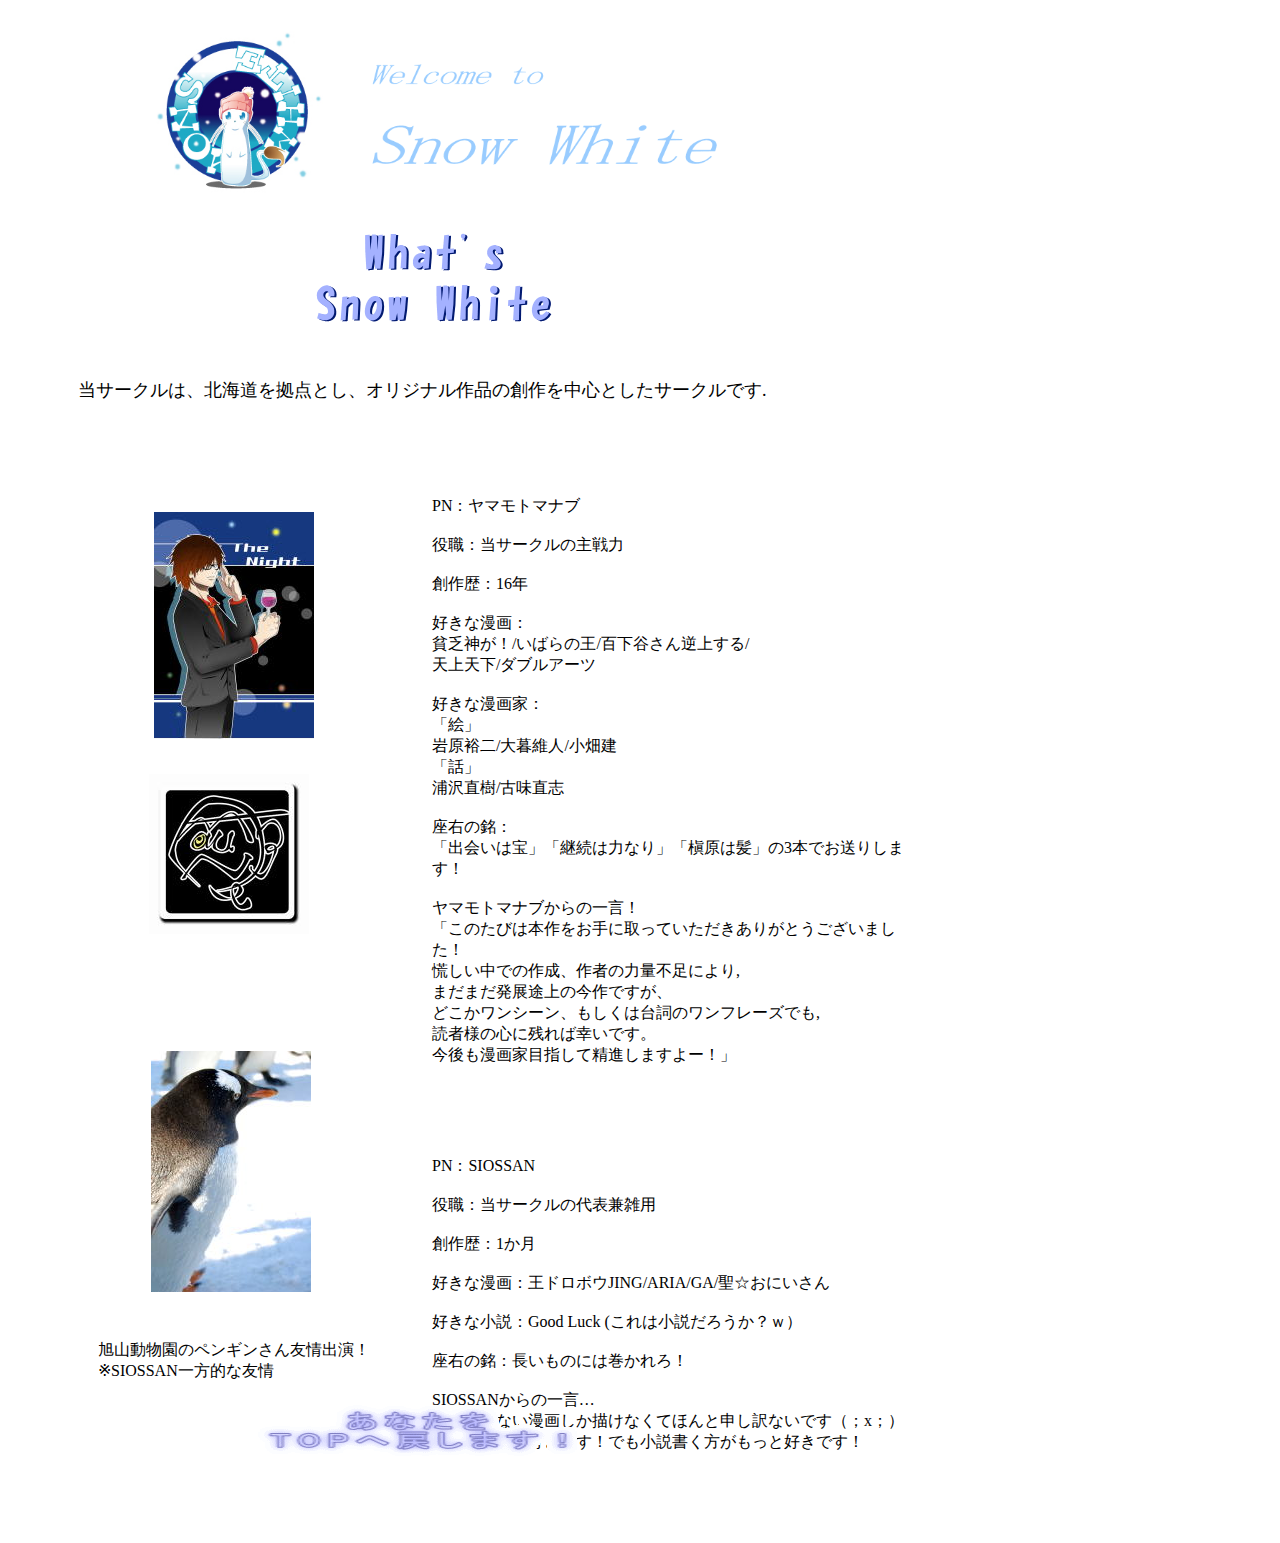
<file: SNOWWHITE/introduction.html>
<!DOCTYPE HTML PUBLIC "-//W3C//DTD HTML 4.01 Transitional//EN">
<HTML>
<HEAD>
<META name="GENERATOR" content="IBM WebSphere Studio Homepage Builder Version 13.0.4.0 for Windows">
<META http-equiv="Content-Type" content="text/html; charset=Shift_JIS">
<META http-equiv="Content-Style-Type" content="text/css">
<META name="IBM:HPB-Input-Mode" content="mode/flm; pagewidth=940; pageheight=1200">
<TITLE></TITLE>
</HEAD>
<BODY>
<DIV style="width : 474px;top : 480px;left : 432px;
	position : absolute;

	z-index : 6;

	height : 867px;
" id="Layer6">
<P>PN�F���}���g�}�i�u<BR>
<BR>
��E�F���T�[�N���̎���<BR>
<BR>
�n����F16�N<BR>
<BR>
�D���Ȗ���F<BR>
�n�R�_���I/���΂�̉�/�S���J����t�シ��/<BR>
�V��V��/�_�u���A�[�c<BR>
<BR>
�D���Ȗ���ƁF<BR>
�u�G�v<BR>
�⌴�T��/���ېl/������<BR>
�u�b�v<BR>
�Y�򒼎�/�Ö����u<BR>
<BR>
���E�̖��F<BR>
�u�o��͕�v�u�p���͗͂Ȃ�v�uꠌ��͔��v��3�{�ł����肵�܂��I<BR>
<BR>
���}���g�}�i�u����̈ꌾ�I<BR>
�u���̂��т͖{�������Ɏ���Ă����������肪�Ƃ��������܂����I<BR>
�Q�������ł̍쐬�A��҂̗͗ʕs���ɂ��,<BR>
�܂��܂����W�r��̍���ł����A<BR>
�ǂ��������V�[���A�������͑䎌�̃����t���[�Y�ł�,<BR>
�ǎҗl�̐S�Ɏc��΍K���ł��B<BR>
���������Ɩڎw���Đ��i���܂���[�I�v<BR>
<BR>
<BR>
<BR>
<BR>
<BR>
PN�FSIOSSAN<BR>
<BR>
��E�F���T�[�N���̑�\���G�p<BR>
<BR>
�n����F1����<BR>
<BR>
�D���Ȗ���F���h���{�EJING/ARIA/GA/�������ɂ�����<BR>
<BR>
�D���ȏ����FGood Luck (����͏������낤���H���j<BR>
<BR>
���E�̖��F�������̂ɂ͊������I<BR>
<BR>
SIOSSAN����̈ꌾ�c<BR>
���傤���Ȃ����悵���`���Ȃ��Ăق�Ɛ\����Ȃ��ł��i�Gx�G�j<BR>
����`���͍̂D���ł��I�ł������������������ƍD���ł��I<BR>
<BR>
<BR>
<BR>
<BR>
<BR>
</P>
</DIV>
<DIV style="top : 26px;left : 151px;
	position : absolute;

	z-index : 1;
" id="Layer1"><IMG src="okojo01_03.jpg" width="172" height="167" border="0"></DIV>
<DIV style="top : 59px;left : 371px;
	position : absolute;

	z-index : 3;
" id="Layer3"><IMG src="logo1211111.gif" width="175" height="31" border="0" alt="Welcome to"></DIV>
<DIV style="width : 743px;top : 362px;left : 78px;
	position : absolute;

	z-index : 5;

	height : 58px;
" id="Layer5">
<P><FONT face="���C���I" size="+1">���T�[�N���́A�k�C�������_�Ƃ��A�I���W�i����i�̑n��𒆐S�Ƃ����T�[�N���ł�.<BR>
</FONT></P>
</DIV>
<DIV style="top : 228px;left : 311px;
	position : absolute;

	z-index : 4;
" id="Layer4"><IMG src="logo51.gif" width="244" height="104" border="0" alt="What's Snow White"></DIV>
<DIV style="top : 1405px;left : 258px;
	position : absolute;

	z-index : 9;
" id="Layer9"><A href="index.html"><IMG src="logo6.gif" width="319" height="52" border="0" alt="���Ȃ��� TOP�֖߂��܂��I"></A></DIV>
<DIV style="width : 278px;top : 1324px;left : 98px;
	position : absolute;

	z-index : 8;

	height : 34px;
" id="Layer8">
<P>���R�������̃y���M������F��o���I<BR>
��SIOSSAN����I�ȗF��</P>
</DIV>
<DIV style="top : 114px;left : 371px;
	position : absolute;

	z-index : 2;
" id="Layer2"><IMG src="logo12112.gif" width="348" height="60" border="0" alt="Snow White"></DIV>
<DIV style="top : 1051px;left : 151px;
	position : absolute;

	z-index : 7;
" id="Layer7"><IMG src="DSC_00272.jpg" border="0" width="160" height="241"></DIV>
<DIV style="top : 774px;left : 149px;
	position : absolute;

	z-index : 11;
" id="Layer11"><IMG src="sign.jpg" border="0" width="160" height="160"></DIV>
<DIV style="top : 512px;left : 154px;
	position : absolute;

	z-index : 10;
" id="Layer10"><IMG src="TheNight.jpg" border="0" width="160" height="227"></DIV>
</BODY>
</HTML>
</file>
<file: SNOWWHITE/table.css>
/*------------ table style set ------------*/
.hpb-cnt-tb1{  
	background-color: #333333;
	border-top-width: 1px;
	border-right-width: 0px;
	border-bottom-width: 0px;
	border-left-width: 1px;
	border-top-style: solid;
	border-right-style: solid;
	border-bottom-style: solid;
	border-left-style: solid;
	border-top-color: #333333;
	border-right-color: #333333;
	border-bottom-color: #333333;
	border-left-color: #333333;
}
.hpb-cnt-tb2{  
	background-color: #333333;
	border: 1px solid #333333;
}
.hpb-cnt-tb3{  
	background-color: #333333;
	border: 0px solid #333333;
}
.hpb-cnt-tb-th1 {  
	background-color: #BBBBBB;
	font-size: 80%;
	color: #333333;
	border-top-width: 0px;
	border-right-width: 1px;
	border-bottom-width: 1px;
	border-left-width: 0px;
	border-top-style: solid;
	border-right-style: solid;
	border-bottom-style: solid;
	border-left-style: solid;
	border-top-color: #333333;
	border-right-color: #333333;
	border-bottom-color: #333333;
	border-left-color: #333333;
}
.hpb-cnt-tb-th2 {  
	background-color: #CCCCCC;
	font-size: 80%;
	color: #333333;
	border: 0px solid #333333;
}
.hpb-cnt-tb-cell1 {  
	background-color: #EEEEEE;
	font-size: 80%;
	color: #333333;
	border-top-width: 0px;
	border-right-width: 1px;
	border-bottom-width: 1px;
	border-left-width: 0px;
	border-top-style: solid;
	border-right-style: solid;
	border-bottom-style: solid;
	border-left-style: solid;
	border-top-color: #333333;
	border-right-color: #333333;
	border-bottom-color: #333333;
	border-left-color: #333333;
}
.hpb-cnt-tb-cell2 {  
	background-color: #FFFFFF;
	font-size: 80%;
	color: #333333;
	border-top-width: 0px;
	border-right-width: 1px;
	border-bottom-width: 1px;
	border-left-width: 0px;
	border-top-style: solid;
	border-right-style: solid;
	border-bottom-style: solid;
	border-left-style: solid;
	border-top-color: #333333;
	border-right-color: #333333;
	border-bottom-color: #333333;
	border-left-color: #333333;
}
.hpb-cnt-tb-cell3 {  
	background-color: #EEEEEE;
	font-size: 80%;
	color: #333333;
	border: 0px solid #333333;
}
.hpb-cnt-tb-cell4 {  
	background-color: #FFFFFF;
	font-size: 80%;
	color: #333333;
	border: 0px solid #333333;
}
.hpb-cnt-tb-cell5 {  
	background-color: #FFFFFF;
	font-size: 80%;
	color: #333333;
	border-top-width: 0px;
	border-right-width: 0px;
	border-bottom-width: 1px;
	border-left-width: 0px;
	border-top-style: solid;
	border-right-style: solid;
	border-bottom-style: solid;
	border-left-style: solid;
	border-top-color: #CCCCCC;
	border-right-color: #CCCCCC;
	border-bottom-color: #CCCCCC;
	border-left-color: #CCCCCC;
}
</file>
<file: hpb9tm10_13.css>
/*- themeid=hpb9tm10_1; --------------------------------*/
/*-------------------- body --------------------*/

.hpb-body1 {
	color: #333333;
	font-size: 80%;
}

.hpb-body2 {
	color: #444444;
}

.hpb-body3 {
	color: #444444;
	font-size: 80%;
}

.hpb-body4 {
	color: #FFFFFF;
	font-size: 205%;
	font-style: normal;
	line-height: 22px;
	font-weight: normal;
	font-variant: normal;
}

.hpb-body5 {
}

/*-------------------- bullet --------------------*/

.hpb-bul1 {
	color: #cc6600;
}

.hpb-bul2 {
	color: #cc6600;
	font-size: 80%;
}

/*-------------------- maintable --------------------*/

.hpb-main {
}

/*-------------------- contents --------------------*/

.hpb-cnt-cell1 {
	color: #FFFFFF;
	background-color: #8D8D8D;
	font-size: 80%;
	border-top: 1px solid #FFFFFF;
	border-bottom: 1px solid #303030;
}

.hpb-cnt-cell2 {
	background: #A8A8A8;

}

.hpb-cnt-cell3 {
	color: #333333;
	font-size: 80%;
	background: #FFFFFF;

}

.hpb-cnt-cell3-x {
	color: #333333;
	font-size: 80%;
	background: #A0A0A0;
	border-top: 1px solid #FFFFFF;
	border-bottom: 1px solid #FFFFFF;


}

.hpb-cnt-cell4 {
	font-size: 80%;
	background: #0F0F0F;

}

.hpb-cnt-cell5 {
	color: #333333;
	font-size: 80%;
	line-height: 20px;
	background: #FFFFFF;
}

.hpb-cnt-cell6 {
	color: #333333;
	font-size: 80%;
	width: 150px;
	background: #FFFFFF;
}

.hpb-cnt-cell7 {
	background: #FFFFFF;
}

.hpb-cnt-tb-cell1 {
	color: #333333;
	border-color: #8E8E8E #8E8E8E #8E8E8E #8E8E8E;
	border-style: solid solid solid solid;
	border-width: 0px 1px 1px 0px;
	font-size: 80%;
	background: #E8E8E8;

}

.hpb-cnt-tb-cell2 {
	color: #333333;
	background-color: #ffffff;
	border-color: #8E8E8E #8E8E8E #8E8E8E #8E8E8E;
	border-style: solid solid solid solid;
	border-width: 0px 1px 1px 0px;
	font-size: 80%;
}

.hpb-cnt-tb-cell3 {
	color: #333333;
	background: #E8E8E8;
	border-color: #8E8E8E #8E8E8E #8E8E8E #8E8E8E;
	border-style: solid solid solid solid;
	border-width: 0px 0px 0px 0px;
	font-size: 80%;
}

.hpb-cnt-tb-cell4 {
	color: #333333;
	background-color: #ffffff;
	border-color: #8E8E8E #8E8E8E #8E8E8E #8E8E8E;
	border-style: solid solid solid solid;
	border-width: 0px 0px 0px 0px;
	font-size: 80%;
}

.hpb-cnt-tb-cell5 {
	color: #333333;
	background-color: #ffffff;
	border-color: #8E8E8E #8E8E8E #8E8E8E #8E8E8E;
	border-style: solid solid solid solid;
	border-width: 0px 0px 1px 0px;
	font-size: 80%;
}

/*-------------------- design table --------------------*/

.hpb-cnt-tb-th1 {
	color: #333333;
	border-color: #8E8E8E #8E8E8E #8E8E8E #8E8E8E;
	border-style: solid solid solid solid;
	border-width: 0px 1px 1px 0px;
	font-size: 80%;
	background: #CACACA;

}

.hpb-cnt-tb-th2 {
	color: #333333;
	background: #CACACA;
	border-color: #8E8E8E #8E8E8E #8E8E8E #8E8E8E;
	border-style: solid solid solid solid;
	border-width: 0px 0px 0px 0px;
	font-size: 80%;
}

.hpb-cnt-tb1 {
	background-color: #ffffff;
	border-color: #8E8E8E #8E8E8E #8E8E8E #8E8E8E;
	border-style: solid solid solid solid;
	border-width: 1px 0px 0px 1px;
}

.hpb-cnt-tb2 {
	background-color: #ffffff;
	border-color: #8E8E8E #8E8E8E #8E8E8E #8E8E8E;
	border-style: solid solid solid solid;
	border-width: 1px 1px 1px 1px;
}

.hpb-cnt-tb3 {
	background-color: #ffffff;
	border-color: #8E8E8E #8E8E8E #8E8E8E #8E8E8E;
	border-style: solid solid solid solid;
	border-width: 0px 0px 0px 0px;
}

/*-------------------- column --------------------*/

.hpb-colm0 {
}

.hpb-colm0-cell1 {
	color: #333333;
	padding-top: 2px;
	padding-right: 2px;
	padding-bottom: 2px;
	padding-left: 2px;
	font-size: 80%;
	font-weight: bold;
}

.hpb-colm0-cell2 {
	color: #333333;
	font-size: 80%;
}

.hpb-colm1 {
}

.hpb-colm1-cell1 {
	color: #333333;
	background: #E8E8E8;
	border-color: #8E8E8E #8E8E8E #8E8E8E #8E8E8E;
	border-style: solid solid solid solid;
	border-width: 1px 1px 1px 1px;
	font-size: 80%;
	font-weight: bold;
}

.hpb-colm1-cell2 {
	color: #333333;
	border-color: #8E8E8E #8E8E8E #8E8E8E #8E8E8E;
	border-style: solid solid solid solid;
	border-width: 0px 1px 1px 1px;
	margin-top: 0px;
	margin-right: 0px;
	margin-bottom: 0px;
	margin-left: 5px;
	font-size: 80%;
}

.hpb-colm2 {
}

.hpb-colm2-cell1 {
	color: #333333;
	font-size: 80%;
	font-weight: bold;
	border-right: 1px solid #8E8E8E;
	border-bottom: 1px solid #8E8E8E;
	padding: 2px;

}


.hpb-colm2-cell2 {
	color: #333333;
	font-size: 80%;
	border-right: 1px solid #8E8E8E;
	border-bottom: 1px solid #8E8E8E;
	line-height: 20px;
	padding-top: 7px;
	padding-bottom: 7px;
	padding-right: 2px;
	padding-left: 2px;
}



/*------------------- Mount --------------------*/
/* style */
.hpb-lay-mount1 {
	/*border-color: #8E8E8E #8E8E8E #8E8E8E #8E8E8E;
	border-style: solid solid solid solid;
	border-width: 1px 1px 1px 1px;*/
	font-size: 80%;
}

.hpb-lay-mount2 {
	padding: 4px 4px 4px 4px;
	color: #333333;
	border-color: #8E8E8E #8E8E8E #8E8E8E #8E8E8E;
	border-style: solid solid solid solid;
	border-width: 0px 1px 1px 0px;
	font-size: 80%;
	background: #E8E8E8;
}

.hpb-lay-mount3 {
	padding: 0px 4px 4px 0px;
	border-color: #8E8E8E #8E8E8E #8E8E8E #8E8E8E;
	border-style: solid solid solid solid;
	border-width: 0px 1px 1px 0px;
	font-size: 80%;
}

/*-------------------- head --------------------*/

.hpb-head {
}

.hpb-head-cell1 {
	color: #ffffff;
	font-size: 95%;
	font-weight: bold;
	background: #000000;

}

.hpb-head-cell2 {
	color: #FFFFFF;
	background: #000000;

}

.hpb-head-tb1 {
}

.hpb-head-tb1-cell1 {
	color: #FFFFFF;

}

.hpb-head-tb1-cell2 {
	color: #ffffff;
	font-size: 80%;
}

/*-------------------- horizontal rule --------------------*/

.hpb-hr01 {
	margin-top: 7px;
	margin-right: 0px;
	margin-bottom: 7px;
	margin-left: 0px;
}

.hpb-hr01-cell1 {
	font-size: 80%;
	font-weight: bold;
	border-top: 1px dotted #8E8E8E;
}

.hpb-hr02 {
}

.hpb-hr02-cell1 {
	border-bottom: 1px solid #8E8E8E;

}

.hpb-hr02-cell2 {
	border-bottom: 1px dashed #8E8E8E;



}
.hpb-hr02-cell3 {
}

/*-------------------- list --------------------*/

.hpb-list1 {
	color: #333333;
	margin-top: 0px;
	margin-right: 0px;
	margin-bottom: 0px;
	margin-left: 16px;
	list-style-image : url(hpb_bul_circle01.gif);
	list-style-position: outside;
	list-style-type: none;
}

/*-------------------- side --------------------*/

.hpb-side-cell1 {
	color: #FFFFFF;
	background-color: #8D8D8D;
	font-size: 80%;
	border-top: 1px solid #FFFFFF;
	border-bottom: 1px solid #303030;
}

.hpb-side-cell2 {
	background: #A8A8A8;

}

.hpb-side-cell3 {
	font-size: 80%;
	border-top-width: 1px;
	border-top-style: solid;
	border-top-color: #FFFFFF;
	border-bottom-width: 1px;
	border-bottom-style: solid;
	border-bottom-color: #FFFFFF;
	background: #A0A0A0;

}

.hpb-side-cell4 {
	background: #0F0F0F;

}

.hpb-side-tb1 {
}

.hpb-side-tb1-cell1 {
}

.hpb-side-tb1-cell2 {
}

.hpb-side-tb1-cell3 {
}

.hpb-side-tb1-cell4 {
}

.hpb-side-tb1-cell5 {
}

.hpb-side-tb1-cell6 {
}

.hpb-side-tb1-cell7 {
}

/*-------------------- subhead --------------------*/

.hpb-subh01 {
	margin: 0px 0px 7px;
	padding: 3px 0px 0px 7px;
}

.hpb-subh01-cell1 {
	color: #FFFFFF;
	font-size: 80%;
	font-weight: bold;
	background: #66669A;
}

.hpb-subh02 {
}

.hpb-subh02-cell1 {
	color: #FFFFFF;
	font-size: 80%;
	font-weight: bold;
	background: #66669A;
	border: none;
	padding: 3px 3px 3px 7px;
}

.hpb-subh02-cell2 {
	color: #FFFFFF;
	font-size: 80%;
	font-weight: bold;
	background: #66669A;
	padding: 3px 3px 3px 7px;
}

.hpb-subh02-cell3 {
	color: #FFFFFF;
	font-size: 80%;
	font-weight: bold;
	background: #66669A;
	padding: 3px 7px 3px 3px;
}

.hpb-subh02-cell4 {
	font-size: 80%;
	font-weight: bold;
	background-image : url(hpb_i_subh_01.gif);
	background-repeat: no-repeat;
	background-position: left center;
	padding: 3px 3px 3px 20px;
	border-right: 1px solid #66669A;
	border-bottom: 1px solid #66669A;
}

.hpb-subh02-cell5 {/* New */
	font-size: 80%;
	font-weight: bold;
	padding: 3px 3px 3px 20px;
	border-color: #66669A #66669A #66669A #66669A;
	border-style: solid solid solid solid;
	border-width: 1px 1px 1px 1px;
}

.hpb-subh02-cell6 {
}

.hpb-subh03 {
	color: #FFFFFF;
	font-size: 80%;
	font-weight: bold;
	background: #66669A;
	padding: 3px 3px 3px 7px;
}
.hpb-subh04 {
	font-size: 80%;
	font-weight: bold;
	padding: 3px 3px 3px 7px;
}
.hpb-subh05 {
	font-size: 80%;
	height: 15px;
}

/*-------------------- layout base --------------------*/

.hpb-lb-tb1 {
	width: 610px;
	background: #FFFFFF;
	border-top: 0px none;
	border-right: 1px solid #FFFFFF;
	border-bottom: 0px none;
	border-left: 1px solid #FFFFFF;
}

.hpb-lb-tb1-cell1 {
	font-size: 80%;
	line-height: 16px;
	color: #FFFFFF;
	background-color: #666666;
	padding: 14px;
	width: 204px;
}

.hpb-lb-tb1-cell2 {
	width: 406px;
	border-left: 1px solid #FFFFFF;
}

.hpb-lb-tb1-cell3 {
	padding-left: 26px;
	font-size: 80%;
	line-height: 14px;
}

.hpb-lb-tb1-cell4 {
	font-size: 100%;
	font-weight: bold;
	line-height: 16px;
	color: #FFFFFF;
	background-color: #666666;
	padding: 13px 14px;
}

.hpb-lb-tb1-cell5 {
}

.hpb-lb-tb1-cell6 {
}

.hpb-lb-tb1-cell7 {
}

.hpb-lb-tb1-cell8 {
}

.hpb-lb-tb2 {
	width: 453px;
	background: #FFFFFF;
	border-top: 0px none;
	border-right: 1px solid #FFFFFF;
	border-bottom: 0px none;
	border-left: 1px solid #FFFFFF;
}

.hpb-lb-tb2-cell3 {
	padding-left: 26px;
	font-size: 80%;
	line-height: 14px;
}

.hpb-lb-tb2-cell4 {
	font-size: 100%;
	font-weight: bold;
	line-height: 16px;
	color: #FFFFFF;
	background-color: #666666;
	padding: 13px 14px;
}

.hpb-lb-tb3 {
	width: 603px;
	background: #FFFFFF;
	border-top: 0px none;
	border-right: 1px solid #FFFFFF;
	border-bottom: 0px none;
	border-left: 1px solid #FFFFFF;
}

.hpb-lb-tb3-cell3 {
	padding-left: 26px;
	font-size: 80%;
	line-height: 14px;
}

.hpb-lb-tb3-cell4 {
	font-size: 100%;
	font-weight: bold;
	line-height: 16px;
	color: #FFFFFF;
	background-color: #666666;
	padding: 13px 14px;
}
.hpb-lb-tb4{
}

/*-------------------- design parts--------------------*/

.hpb-dp-tb1 {
}

.hpb-dp-tb1-cell1 {
	font-size: 80%;
	line-height: 16px;
	padding: 14px;
	border-bottom: 1px solid #8E8E8E;
	border-left: 1px solid #8E8E8E;
}

.hpb-dp-tb1-cell2 {
	font-size: 80%;
	line-height: 16px;
	border-bottom: 1px solid #8E8E8E;
	border-right: 1px solid #8E8E8E;
}

.hpb-dp-tb1-cell3 {
	font-size: 80%;
	line-height: 16px;
	border-bottom: 1px solid #8E8E8E;
	border-left: 1px solid #8E8E8E;
}

.hpb-dp-tb1-cell4 {
	font-size: 80%;
	line-height: 16px;
	padding: 14px;
	border-bottom: 1px solid #8E8E8E;
	border-right: 1px solid #8E8E8E;
}

.hpb-dp-tb1-cell5 {
	font-size: 80%;
	line-height: 16px;
	border: 1px dashed #8E8E8E;
}

.hpb-dp-tb2 {
}

.hpb-dp-tb2-cell1 {
	background: #66669A;
	border-right: 1px solid #8E8E8E;
	font-size: 80%;
	line-height: 16px;
	font-weight: bold;
	padding: 10px 7px;
	color: #FFFFFF;
}

.hpb-dp-tb2-cell2 {
	border-right: 1px solid #8E8E8E;
	font-size: 80%;
	line-height: 16px;
	padding-right: 7px;
	padding-left: 7px;
	padding-top: 7px;
}

.hpb-dp-tb2-cell3 {
	font-size: 80%;
	line-height: 16px;
	border-right: 1px solid #8E8E8E;
	padding: 7px 7px 7px 14px;
}

.hpb-dp-tb2-cell4 {
	border-right: 1px solid #8E8E8E;
}

.hpb-dp-tb2-cell5 {
}

.hpb-dp-tb3 {
}

.hpb-dp-tb3-cell1 {
	border: 1px solid #8E8E8E;
}

.hpb-dp-tb3-cell2 {
}

.hpb-dp-tb3-cell3 {
}

.hpb-dp-tb4 {
}

.hpb-dp-tb4-cell1 {
	font-size: 80%;
	line-height: 16px;
	padding: 14px;
	border-bottom: 1px solid #8E8E8E;
	border-left: 1px solid #8E8E8E;
	border-top: 1px solid #8E8E8E;
}

.hpb-dp-tb4-cell2 {
	font-size: 80%;
	line-height: 16px;
	border-bottom: 1px solid #8E8E8E;
	border-right: 1px solid #8E8E8E;
	border-top: 1px solid #8E8E8E;
}

.hpb-dp-tb4-cell3 {
	font-size: 80%;
	line-height: 16px;
	border-bottom: 1px solid #8E8E8E;
	border-left: 1px solid #8E8E8E;
	border-top: 1px solid #8E8E8E;
}

.hpb-dp-tb4-cell4 {
	font-size: 80%;
	line-height: 16px;
	padding: 14px;
	border-bottom: 1px solid #8E8E8E;
	border-right: 1px solid #8E8E8E;
	border-top: 1px solid #8E8E8E;
}

.hpb-dp-tb4-cell5 {
	font-size: 80%;
	line-height: 16px;
	padding: 14px;
}

.hpb-dp-tb4-cell6 {
	font-size: 80%;
	line-height: 16px;
}

.hpb-dp-tb4-cell7 {
	font-size: 80%;
	line-height: 16px;
	padding: 14px;
	border: 1px solid #8E8E8E;
}

.hpb-dp-tb4-cell8 {
	font-size: 80%;
	line-height: 16px;
	padding: 14px;
	border: 1px dashed #8E8E8E;
}

.hpb-dp-tb4-cell9 {
	font-size: 80%;
	line-height: 16px;
	padding: 14px;
}

.hpb-dp-tb4-cell10 {
	font-size: 80%;
	line-height: 16px;
	padding: 14px;
	border-bottom: 1px solid #8E8E8E;

}

.hpb-dp-tb4-cell11 {
	font-size: 80%;
	line-height: 16px;
	border-bottom: 1px solid #8E8E8E;
	border-right: 1px solid #8E8E8E;
}

.hpb-dp-tb4-cell12 {
	font-size: 80%;
	line-height: 16px;
	border-bottom: 1px solid #8E8E8E;
	border-left: 1px solid #8E8E8E;
}

.hpb-dp-tb4-cell13 {
	font-size: 80%;
	line-height: 16px;
	padding: 14px;
	border-right: 1px solid #8E8E8E;
	border-bottom: 1px solid #8E8E8E;
}

.hpb-dp-tb4-cell14 {
	font-size: 80%;
	line-height: 16px;
	padding: 14px;
	border-bottom: 1px solid #8E8E8E;
	border-left: 1px solid #8E8E8E;
}

.hpb-dp-tb5 {
}

.hpb-dp-tb5-cell1 {
	font-size: 80%;
	line-height: 16px;
	border-right: 1px solid #8E8E8E;
	border-bottom: 1px solid #8E8E8E;
	padding-right: 7px;
	padding-bottom: 7px;
	padding-left: 7px;
}

.hpb-dp-tb5-cell2 {
	font-size: 80%;
	line-height: 16px;
}

.hpb-dp-tb5-cell3 {
}

.hpb-dp-tb5-cell4 {
}

.hpb-dp-tb5-cell5 {
	font-size: 80%;
	line-height: 16px;
	color: #333333;
	padding-top: 14px;
	padding-bottom: 14px;
}

.hpb-dp-tb5-cell6 {
	font-size: 80%;
	line-height: 16px;
	border-left: 1px solid #8E8E8E;
	border-top: 1px solid #8E8E8E;
	padding-right: 7px;
	padding-top: 7px;
	padding-left: 7px;
}

.hpb-dp-tb6{
	width:9px;
}
.hpb-dp-tb7{
	font-size: 80%;
	line-height: 16px;
	padding: 14px;
}
.hpb-dp-tb8{
	width:9px;
}
.hpb-dp-tb9{
}
.hpb-dp-tb9-ph{
}

/*-------------------- calendar --------------------*/

.hpb-ca-tb1 {
}

.hpb-ca-tb1-cell1 {
	background: #880000;
	color: #FFFFFF;
	font-size: 80%;
	border-top: 1px solid #FFFFFF;
}

.hpb-ca-tb1-cell2 {
	font-size: 80%;
	background: #868686;
	font-weight: bold;
	color: #FFFFFF;
	border-left: 1px solid #FFFFFF;
	border-top: 1px solid #FFFFFF;
}

.hpb-ca-tb1-cell3 {
	font-size: 80%;
	background: #868686;
	font-weight: bold;
	color: #FFFFFF;
	border-left: 1px solid #FFFFFF;
	border-top: 1px solid #FFFFFF;
}

.hpb-ca-tb1-cell4 {
	font-size: 80%;
	border-bottom: 1px solid #8E8E8E;
	border-left: 1px solid #8E8E8E;
}

.hpb-ca-tb1-cell5 {
	font-size: 80%;
	border-bottom: 1px solid #8E8E8E;
	border-left: 1px solid #8E8E8E;
	height: 85px;
}

.hpb-ca-tb1-cell6 {
	font-size: 80%;
	border-bottom: 1px solid #8E8E8E;
	border-left: 1px solid #8E8E8E;
	height: 85px;
	border-right: 1px solid #8E8E8E;
}

.hpb-ca-tb1-cell7 {
}

.hpb-ca-tb1-cell8 {
}

.hpb-ca-tb1-cell9 {
}

.hpb-ca-tb1-cell10 {
}

.hpb-ca-tb1-cell11 {
}

.hpb-ca-tb1-cell12 {
}

.hpb-ca-tb1-cell13 {
}

.hpb-ca-tb1-cell14 {
}

.hpb-ca-tb1-cell15 {
}

.hpb-ca-tb1-cell16 {
}

.hpb-ca-tb1-cell17 {
}

.hpb-ca-tb1-cell18 {
}

.hpb-ca-tb1-cell19 {
}

.hpb-ca-tb1-cell20 {
}

.hpb-ca-tb1-cell21 {
}

.hpb-ca-tb1-cell22 {
}

.hpb-ca-tb2 {
}

.hpb-ca-tb2-cell1 {
	font-size: 80%;
	font-weight: bold;
	color: #880000;
}

.hpb-ca-tb2-cell2 {
	font-size: 80%;
	font-weight: bold;
	color: #868686;
}

.hpb-ca-tb2-cell3 {
	font-size: 80%;
	font-weight: bold;
	color: #5862B6;
}

.hpb-ca-tb2-cell4 {
}

.hpb-ca-tb2-cell5 {
}

.hpb-ca-tb2-cell6 {
}

.hpb-ca-tb2-cell7 {
}

.hpb-ca-tb2-cell8 {
}

.hpb-ca-tb2-cell9 {
}

.hpb-ca-tb3 {
}

.hpb-ca-tb3-cell1 {
	background-image : url(hpb_i_ca01.gif);
	background-repeat: no-repeat;
	background-position: right bottom;
}

.hpb-ca-tb3-cell2 {
}

.hpb-ca-tb3-cell3 {
}

/*-------------------- Schedule --------------------*/

.hpb-sc-tb1 {
}

.hpb-sc-tb1-cell1 {
	background: #868686;
	color: #FFFFFF;
	font-size: 80%;
	border-top: 1px solid #FFFFFF;
}

.hpb-sc-tb1-cell2 {
	font-size: 80%;
	background: #880000;
	font-weight: bold;
	color: #FFFFFF;
	border-left: 1px solid #FFFFFF;
	border-top: 1px solid #FFFFFF;
}

.hpb-sc-tb1-cell3 {
	font-size: 80%;
	background: #868686;
	font-weight: bold;
	color: #FFFFFF;
	border-left: 1px solid #FFFFFF;
	border-top: 1px solid #FFFFFF;
}

.hpb-sc-tb1-cell4 {
	font-size: 80%;
	border-bottom: 1px solid #8E8E8E;
	font-weight: bold;
}

.hpb-sc-tb1-cell5 {
	font-size: 80%;
	border-bottom: 1px solid #8E8E8E;
	height: 30px;
	font-weight: bold;
	color: #868686;
}

.hpb-sc-tb1-cell6 {
	font-size: 80%;
	border-bottom: 1px solid #8E8E8E;
	height: 30px;
	font-weight: bold;
	color: #880000;
}

.hpb-sc-tb1-cell7 {
	font-size: 80%;
	border-bottom: 1px solid #8E8E8E;
	height: 30px;
}

.hpb-sc-tb1-cell8 {
}

.hpb-sc-tb1-cell9 {
}

.hpb-sc-tb1-cell10 {
}

/*-------------------- Links --------------------*/

.hpb-li-tb1 {
}

.hpb-li-tb1-cell1 {
	font-size: 80%;
	padding-top: 7px;
	padding-bottom: 7px;
    border-bottom: 1px solid #8E8E8E;
}

.hpb-li-tb1-cell2 {
	font-size: 80%;
	padding-top: 7px;
	padding-bottom: 7px;
	padding-left: 3px;
	border-bottom: 1px solid #8E8E8E;
}

.hpb-li-tb1-cell3 {
}

/*-------------------- vertical menu --------------------*/

.hpb-vmenu1 {
	width: 100%;
}

.hpb-vmenu1-head {
	background: #303030;

}

.hpb-vmenu1-foot{
}

.hpb-vmenu1-hil {
	color: #FFFFFF;
	font-size: 80%;
	font-weight: bold;
	border-right-width: 1px;
	border-bottom-width: 1px;
	border-right-style: solid;
	border-bottom-style: solid;
	border-bottom-color: #303030;
	border-right-color: #303030;
	border-top-width: 1px;
	border-left-width: 1px;
	border-top-style: solid;
	border-left-style: solid;
	border-top-color: #BCBCBC;
	border-left-color: #BCBCBC;
	padding: 4px 2px 4px 6px;
	background: #6D6D6D;

}

.hpb-vmenu1-plain {
	color: #FFFFFF;
	background-color: #8D8D8D;
	border-right-width: 1px;
	border-bottom-width: 1px;
	border-right-style: solid;
	border-bottom-style: solid;
	border-bottom-color: #303030;
	border-right-color: #303030;
	border-top-width: 1px;
	border-left-width: 1px;
	border-top-style: solid;
	border-left-style: solid;
	border-top-color: #BCBCBC;
	border-left-color: #BCBCBC;
	font-size: 80%;
	padding: 4px 2px 4px 6px;
	font-weight: bold;
}

.hpb-vmenu1-idle1 {
	color: #FFFFFF;
	border-right-width: 1px;
	border-bottom-width: 1px;
	border-right-style: solid;
	border-bottom-style: solid;
	border-bottom-color: #303030;
	border-right-color: #303030;
	border-top-width: 1px;
	border-left-width: 1px;
	border-top-style: solid;
	border-left-style: solid;
	border-top-color: #BCBCBC;
	border-left-color: #BCBCBC;
	padding: 4px 2px 4px 6px;
	background: #8D8D8D;

}

.hpb-vmenu1-idle2 {
	color: #FFFFFF;
	border-right-width: 1px;
	border-bottom-width: 1px;
	border-right-style: solid;
	border-bottom-style: solid;
	border-bottom-color: #303030;
	border-right-color: #303030;
	border-top-width: 1px;
	border-left-width: 1px;
	border-top-style: solid;
	border-left-style: solid;
	border-top-color: #BCBCBC;
	border-left-color: #BCBCBC;
	padding: 4px 2px 4px 19px;
	background: #8D8D8D;
	background-image : url(hpb_i_square01.gif);
	background-repeat: no-repeat;
	background-position: left center;


}

.hpb-vmenu1-link0:link {
	text-decoration: none;
	color: #FFFFFF;


}

.hpb-vmenu1-link0:visited {
	color: #FFFFFF;
	text-decoration: none;

}

.hpb-vmenu1-link0:hover {
	color: #FFFFFF;
	text-decoration: underline;

}

.hpb-vmenu1-link1:link {
	color: #FFFFFF;
	font-size: 80%;
	text-decoration: none;
}

.hpb-vmenu1-link1:visited {
	color: #FFFFFF;
	font-size: 80%;
	text-decoration: none;
}

.hpb-vmenu1-link1:hover {
	color: #FFFFFF;
	font-size: 80%;
	text-decoration: underline;
}

.hpb-vmenu1-link2:link {
	color: #FFFFFF;
	font-size: 80%;
	text-decoration: none;
}

.hpb-vmenu1-link2:visited {
	color: #FFFFFF;
	font-size: 80%;
	text-decoration: none;
}

.hpb-vmenu1-link2:hover {
	color: #FFFFFF;
	font-size: 80%;
	text-decoration: underline;
}

/*-------------------- horizontal menu --------------------*/

.hpb-hmenu1 {
}

.hpb-hmenu1-hil {
	font-size: 80%;
	color: #FFFFFF;
	font-weight: bold;
	padding-right: 13px;
	padding-left: 13px;
}

.hpb-hmenu1-plain {
	font-size: 80%;
	color: #FFFFFF;
	padding-right: 13px;
	padding-left: 13px;
}

.hpb-hmenu1-idle1 {
	padding-right: 13px;
	padding-left: 13px;
}

.hpb-hmenu1-idle2 {
	padding-right: 13px;
	padding-left: 13px;
	background-image : url(hpb_i_square02.gif);
	background-repeat: no-repeat;
	background-position: left center;
}

.hpb-hmenu1-link0:link {
	color: #FFFFFF;
	text-decoration: none;

}

.hpb-hmenu1-link0:visited {
	color: #FFFFFF;
	text-decoration: none;

}

.hpb-hmenu1-link0:hover {
	color: #FFFFFF;
	text-decoration: underline;

}

.hpb-hmenu1-link1:link {
	color: #FFFFFF;
	text-decoration: none;
	font-weight: normal;
	font-size: 80%;

}

.hpb-hmenu1-link1:visited {
	color: #FFFFFF;
	text-decoration: none;
	font-weight: normal;
	font-size: 80%;


}

.hpb-hmenu1-link1:hover {
	color: #FFFFFF;
	text-decoration: underline;
	font-weight: normal;
	font-size: 80%;


}

.hpb-hmenu1-link2:link {
	color: #FFFFFF;
	text-decoration: none;
	font-weight: normal;
	font-size: 80%;

}

.hpb-hmenu1-link2:visited {
	color: #FFFFFF;
	text-decoration: none;
	font-weight: normal;
	font-size: 80%;

}

.hpb-hmenu1-link2:hover {
	color: #FFFFFF;
	text-decoration: underline;
	font-weight: normal;
	font-size: 80%;

}

.hpb-hmenu2 {
}

.hpb-hmenu2-hil {
	color: #FFFFFF;
	font-size: 70%;
	font-weight: bold;
	padding-right: 10px;
	padding-left: 10px;
}

.hpb-hmenu2-plain {
	font-size: 70%;
	color: #FFFFFF;
	padding-right: 10px;
}

.hpb-hmenu2-idle1 {
	padding-right: 10px;
	padding-left: 10px;
	padding-top: 2px;
}

.hpb-hmenu2-idle2 {
	background-image : url(hpb_i_square03.gif);
	background-repeat: no-repeat;
	background-position: left center;
	padding-right: 10px;
	padding-left: 10px;
	padding-top: 2px;
}

.hpb-hmenu2-link0:link {
	color: #FFFFFF;
	font-size: 90%;
	text-decoration: none;
}

.hpb-hmenu2-link0:visited {
	color: #FFFFFF;
	font-size: 90%;
	text-decoration: none;
}

.hpb-hmenu2-link0:hover {
	color: #FFFFFF;
	font-size: 90%;
	padding-bottom: 2px;
}

.hpb-hmenu2-link1:link {
	color: #FFFFFF;
	font-size: 70%;
	text-decoration: none;
}

.hpb-hmenu2-link1:visited {
	color: #FFFFFF;
	font-size: 70%;
	text-decoration: none;
}

.hpb-hmenu2-link1:hover {
	color: #FFFFFF;
	font-size: 70%;
	text-decoration: underline;
}

.hpb-hmenu2-link2:link {
	color: #FFFFFF;
	font-size: 70%;
	text-decoration: none;
}

.hpb-hmenu2-link2:visited {
	color: #FFFFFF;
	font-size: 70%;
	text-decoration: none;
}

.hpb-hmenu2-link2:hover {
	color: #FFFFFF;
	font-size: 70%;
	text-decoration: underline;
}

/*-------------------- content menu --------------------*/

.hpb-vmenuc1 {
}

.hpb-vmenuc1-hil {
}

.hpb-vmenuc1-plain {
	font-size: 80%;
	padding-top: 3px;
	padding-bottom: 3px;
}

.hpb-vmenuc1-idle1 {
	padding-top: 3px;
	padding-bottom: 3px;
}

.hpb-vmenuc1-idle2 {
	padding-left: 12px;
	padding-top: 3px;
	padding-bottom: 3px;
}

.hpb-vmenuc1-link0:link {
}

.hpb-vmenuc1-link0:visited {
}

.hpb-vmenuc1-link0:hover {
}

.hpb-vmenuc1-link1:link {
	font-size: 80%;
}

.hpb-vmenuc1-link1:visited {
	font-size: 80%;
}

.hpb-vmenuc1-link1:hover {
	font-size: 80%;
}

.hpb-vmenuc1-link2:link {
	font-size: 80%;
}

.hpb-vmenuc1-link2:visited {
	font-size: 80%;
}

.hpb-vmenuc1-link2:hover {
	font-size: 80%;
}

.hpb-hmenuc1 {
}

.hpb-hmenuc1-hil {
}

.hpb-hmenuc1-plain {
	padding-right: 8px;
	padding-left: 8px;
	font-size: 80%;
}

.hpb-hmenuc1-idle1 {
	padding-right: 8px;
	padding-left: 8px;
}

.hpb-hmenuc1-idle2 {
	padding-right: 8px;
	padding-left: 8px;
}

.hpb-hmenuc1-link0:link {
}

.hpb-hmenuc1-link0:visited {
}

.hpb-hmenuc1-link0:hover {
}

.hpb-hmenuc1-link1:link {
	font-size: 80%;
}

.hpb-hmenuc1-link1:visited {
	font-size: 80%;
}

.hpb-hmenuc1-link1:hover {
	font-size: 80%;
}

.hpb-hmenuc1-link2:link {
	font-size: 80%;
}

.hpb-hmenuc1-link2:visited {
	font-size: 80%;
}

.hpb-hmenuc1-link2:hover {
	font-size: 80%;
}

/*-------------------- element type --------------------*/

A:LINK {
	color: #840000;
	text-decoration: none;
	line-height: 16px;

}

A:VISITED {
	color: #840000;
	text-decoration: none;
	line-height: 16px;

}

A:HOVER {
	color: #840000;
	text-decoration: underline;
	line-height: 16px;

}

BODY {
	color: #333333;
	margin-top: 2px;
	margin-right: 2px;
	margin-bottom: 2px;
	margin-left: 2px;
	font-size: 80%;
	background: #FFFFFF;
}

H1 {
	color: #333333;
	margin-top: 0px;
	margin-right: 0px;
	margin-bottom: 0px;
	margin-left: 0px;
	font-size: 140%;
	font-weight: bold;
}

H2 {
	color: #333333;
	margin-top: 0px;
	margin-right: 0px;
	margin-bottom: 0px;
	margin-left: 0px;
	font-size: 135%;
	font-weight: bold;
}

H3 {
	color: #333333;
	margin-top: 0px;
	margin-right: 0px;
	margin-bottom: 0px;
	margin-left: 0px;
	font-size: 125%;
	font-weight: bold;
}

H4 {
	color: #333333;
	margin-top: 0px;
	margin-right: 0px;
	margin-bottom: 0px;
	margin-left: 0px;
	font-size: 119%;
	font-weight: bold;
}

H5 {
	color: #333333;
	margin-top: 0px;
	margin-right: 0px;
	margin-bottom: 0px;
	margin-left: 0px;
	font-size: 110%;
	font-weight: bold;
}

H6 {
	color: #333333;
	margin-top: 0px;
	margin-right: 0px;
	margin-bottom: 0px;
	margin-left: 0px;
	font-size: 100%;
	font-weight: bold;
	line-height: 16px;
}

ADDRESS {
	color: #9b9b9b;
	margin-top: 8px;
	margin-right: 0px;
	margin-bottom: 8px;
	margin-left: 0px;
}

BLOCKQUOTE {
	color: #9b9b9b;
	margin-top: 8px;
	margin-right: 15px;
	margin-bottom: 8px;
	margin-left: 15px;
}

P {
	color: #333333;
	margin-top: 0px;
	margin-right: 0px;
	margin-bottom: 0px;
	margin-left: 0px;
	font-weight: normal;
}

PRE {
	color: #9b9b9b;
	margin-top: 8px;
	margin-right: 0px;
	margin-bottom: 8px;
	margin-left: 0px;
}

UL {
	color: #333333;
	margin-top: 0px;
	margin-right: 0px;
	margin-bottom: 0px;
	margin-left: 16px;
	list-style-image : url(hpb_bul_circle01.gif);
	list-style-position: outside;
	list-style-type: none;
}

TH {
}

SELECT {
	color: #333333;
	margin-top: 0px;
	margin-right: 0px;
	margin-bottom: 0px;
	margin-left: 0px;
	font-weight: normal;
}
</file>
<file: common/css/import.css>
@charset "utf-8";

@import "reset.css";
@import "font.css";
@import "layout.css";
</file>
